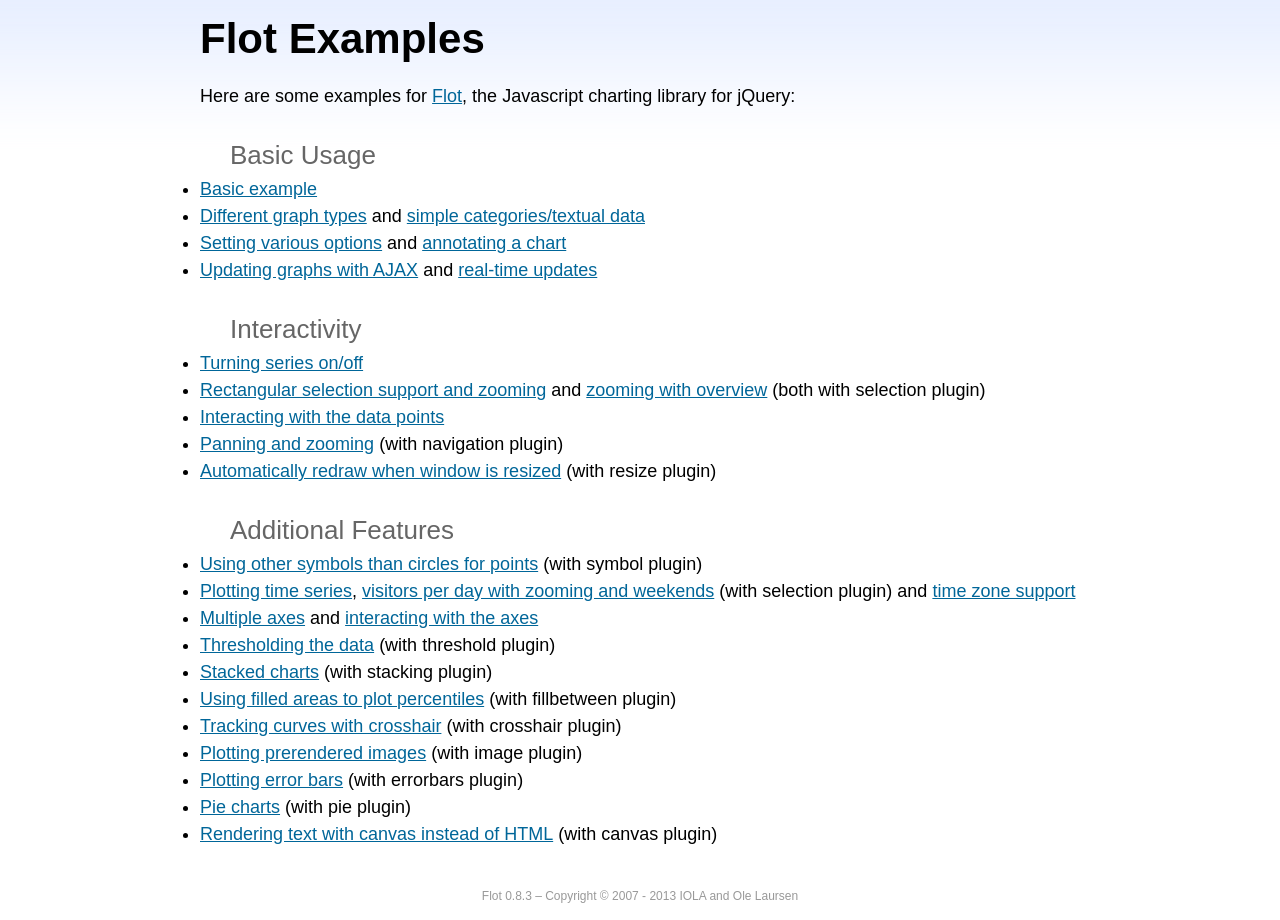
<file: WebContent/js/plugins/flot/examples/index.html>
<!DOCTYPE html PUBLIC "-//W3C//DTD HTML 4.01//EN" "http://www.w3.org/TR/html4/strict.dtd">
<html>
<head>
	<meta http-equiv="Content-Type" content="text/html; charset=utf-8">
	<title>Flot Examples</title>
	<link href="examples.css" rel="stylesheet" type="text/css">
	<style>

	h3 {
		margin-top: 30px;
		margin-bottom: 5px;
	}

	</style>
	<script language="javascript" type="text/javascript" src="../jquery.js"></script>
	<script language="javascript" type="text/javascript" src="../jquery.flot.js"></script>
	<script type="text/javascript">

	$(function() {

		// Add the Flot version string to the footer

		$("#footer").prepend("Flot " + $.plot.version + " &ndash; ");
	});

	</script>
</head>
<body>

	<div id="header">
		<h2>Flot Examples</h2>
	</div>

	<div id="content">

		<p>Here are some examples for <a href="http://www.flotcharts.org">Flot</a>, the Javascript charting library for jQuery:</p>

		<h3>Basic Usage</h3>

		<ul>
			<li><a href="basic-usage/index.html">Basic example</a></li>
			<li><a href="series-types/index.html">Different graph types</a> and <a href="categories/index.html">simple categories/textual data</a></li>
			<li><a href="basic-options/index.html">Setting various options</a> and <a href="annotating/index.html">annotating a chart</a></li>
			<li><a href="ajax/index.html">Updating graphs with AJAX</a> and <a href="realtime/index.html">real-time updates</a></li>
		</ul>

		<h3>Interactivity</h3>

		<ul>
			<li><a href="series-toggle/index.html">Turning series on/off</a></li>
			<li><a href="selection/index.html">Rectangular selection support and zooming</a> and <a href="zooming/index.html">zooming with overview</a> (both with selection plugin)</li>
			<li><a href="interacting/index.html">Interacting with the data points</a></li>
			<li><a href="navigate/index.html">Panning and zooming</a> (with navigation plugin)</li>
			<li><a href="resize/index.html">Automatically redraw when window is resized</a> (with resize plugin)</li>
		</ul>

		<h3>Additional Features</h3>

		<ul>
			<li><a href="symbols/index.html">Using other symbols than circles for points</a> (with symbol plugin)</li>
			<li><a href="axes-time/index.html">Plotting time series</a>, <a href="visitors/index.html">visitors per day with zooming and weekends</a> (with selection plugin) and <a href="axes-time-zones/index.html">time zone support</a></li>
			<li><a href="axes-multiple/index.html">Multiple axes</a> and <a href="axes-interacting/index.html">interacting with the axes</a></li>
			<li><a href="threshold/index.html">Thresholding the data</a> (with threshold plugin)</li>
			<li><a href="stacking/index.html">Stacked charts</a> (with stacking plugin)</li>
			<li><a href="percentiles/index.html">Using filled areas to plot percentiles</a> (with fillbetween plugin)</li>
			<li><a href="tracking/index.html">Tracking curves with crosshair</a> (with crosshair plugin)</li>
			<li><a href="image/index.html">Plotting prerendered images</a> (with image plugin)</li>
			<li><a href="series-errorbars/index.html">Plotting error bars</a> (with errorbars plugin)</li>
			<li><a href="series-pie/index.html">Pie charts</a> (with pie plugin)</li>
			<li><a href="canvas/index.html">Rendering text with canvas instead of HTML</a> (with canvas plugin)</li>
		</ul>

	</div>

	<div id="footer">
		Copyright &copy; 2007 - 2013 IOLA and Ole Laursen
	</div>

</body>
</html>
</file>
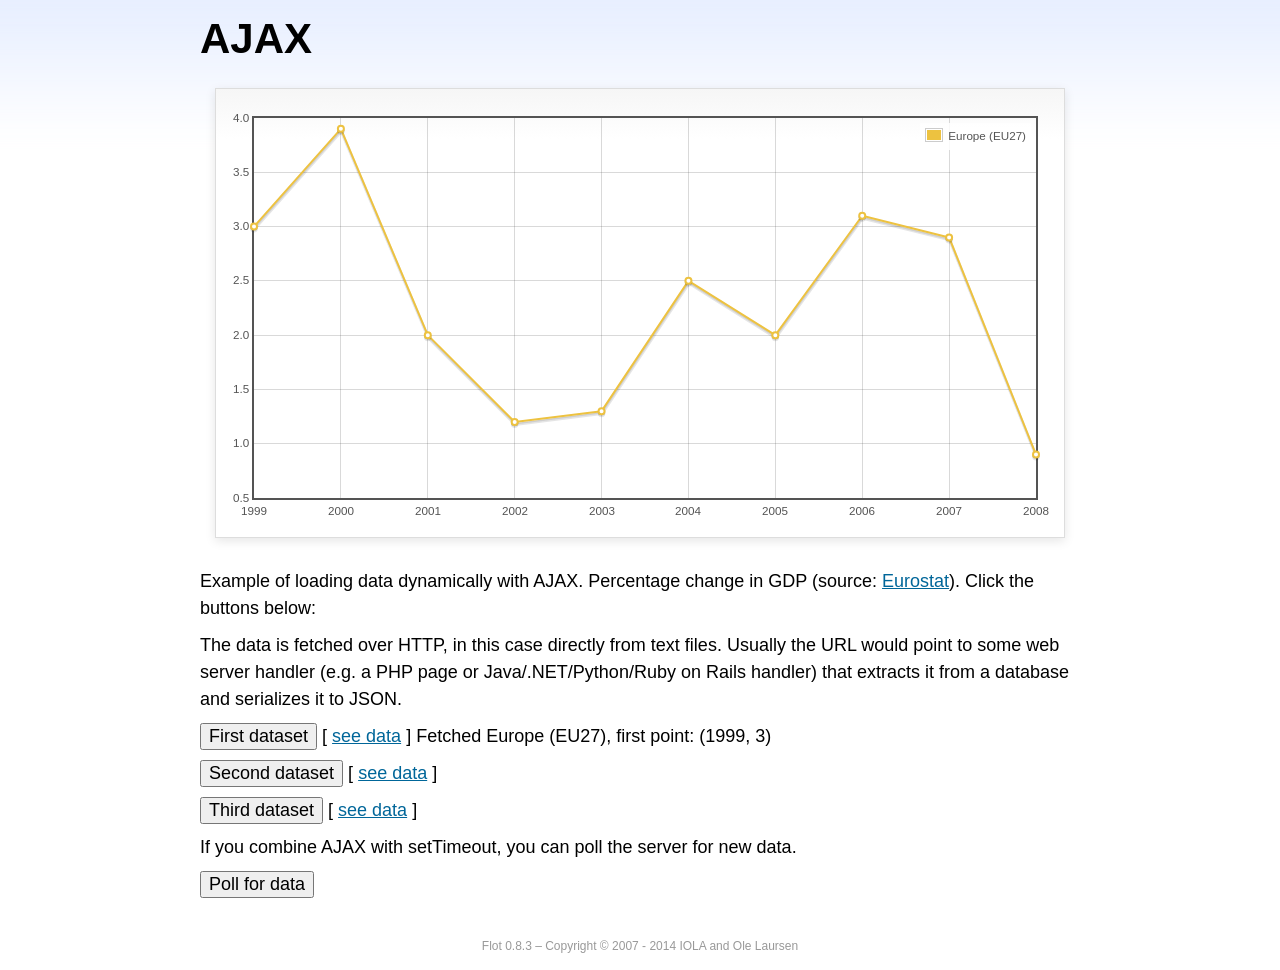
<file: WebContent/js/plugins/flot/examples/ajax/index.html>
<!DOCTYPE html PUBLIC "-//W3C//DTD HTML 4.01//EN" "http://www.w3.org/TR/html4/strict.dtd">
<html>
<head>
	<meta http-equiv="Content-Type" content="text/html; charset=utf-8">
	<title>Flot Examples: AJAX</title>
	<link href="../examples.css" rel="stylesheet" type="text/css">
	<!--[if lte IE 8]><script language="javascript" type="text/javascript" src="../../excanvas.min.js"></script><![endif]-->
	<script language="javascript" type="text/javascript" src="../../jquery.js"></script>
	<script language="javascript" type="text/javascript" src="../../jquery.flot.js"></script>
	<script type="text/javascript">

	$(function() {

		var options = {
			lines: {
				show: true
			},
			points: {
				show: true
			},
			xaxis: {
				tickDecimals: 0,
				tickSize: 1
			}
		};

		var data = [];

		$.plot("#placeholder", data, options);

		// Fetch one series, adding to what we already have

		var alreadyFetched = {};

		$("button.fetchSeries").click(function () {

			var button = $(this);

			// Find the URL in the link right next to us, then fetch the data

			var dataurl = button.siblings("a").attr("href");

			function onDataReceived(series) {

				// Extract the first coordinate pair; jQuery has parsed it, so
				// the data is now just an ordinary JavaScript object

				var firstcoordinate = "(" + series.data[0][0] + ", " + series.data[0][1] + ")";
				button.siblings("span").text("Fetched " + series.label + ", first point: " + firstcoordinate);

				// Push the new data onto our existing data array

				if (!alreadyFetched[series.label]) {
					alreadyFetched[series.label] = true;
					data.push(series);
				}

				$.plot("#placeholder", data, options);
			}

			$.ajax({
				url: dataurl,
				type: "GET",
				dataType: "json",
				success: onDataReceived
			});
		});

		// Initiate a recurring data update

		$("button.dataUpdate").click(function () {

			data = [];
			alreadyFetched = {};

			$.plot("#placeholder", data, options);

			var iteration = 0;

			function fetchData() {

				++iteration;

				function onDataReceived(series) {

					// Load all the data in one pass; if we only got partial
					// data we could merge it with what we already have.

					data = [ series ];
					$.plot("#placeholder", data, options);
				}

				// Normally we call the same URL - a script connected to a
				// database - but in this case we only have static example
				// files, so we need to modify the URL.

				$.ajax({
					url: "data-eu-gdp-growth-" + iteration + ".json",
					type: "GET",
					dataType: "json",
					success: onDataReceived
				});

				if (iteration < 5) {
					setTimeout(fetchData, 1000);
				} else {
					data = [];
					alreadyFetched = {};
				}
			}

			setTimeout(fetchData, 1000);
		});

		// Load the first series by default, so we don't have an empty plot

		$("button.fetchSeries:first").click();

		// Add the Flot version string to the footer

		$("#footer").prepend("Flot " + $.plot.version + " &ndash; ");
	});

	</script>
</head>
<body>

	<div id="header">
		<h2>AJAX</h2>
	</div>

	<div id="content">

		<div class="demo-container">
			<div id="placeholder" class="demo-placeholder"></div>
		</div>

		<p>Example of loading data dynamically with AJAX. Percentage change in GDP (source: <a href="http://epp.eurostat.ec.europa.eu/tgm/table.do?tab=table&init=1&plugin=1&language=en&pcode=tsieb020">Eurostat</a>). Click the buttons below:</p>

		<p>The data is fetched over HTTP, in this case directly from text files. Usually the URL would point to some web server handler (e.g. a PHP page or Java/.NET/Python/Ruby on Rails handler) that extracts it from a database and serializes it to JSON.</p>

		<p>
			<button class="fetchSeries">First dataset</button>
			[ <a href="data-eu-gdp-growth.json">see data</a> ]
			<span></span>
		</p>

		<p>
			<button class="fetchSeries">Second dataset</button>
			[ <a href="data-japan-gdp-growth.json">see data</a> ]
			<span></span>
		</p>

		<p>
			<button class="fetchSeries">Third dataset</button>
			[ <a href="data-usa-gdp-growth.json">see data</a> ]
			<span></span>
		</p>

		<p>If you combine AJAX with setTimeout, you can poll the server for new data.</p>

		<p>
			<button class="dataUpdate">Poll for data</button>
		</p>

	</div>

	<div id="footer">
		Copyright &copy; 2007 - 2014 IOLA and Ole Laursen
	</div>

</body>
</html>
</file>
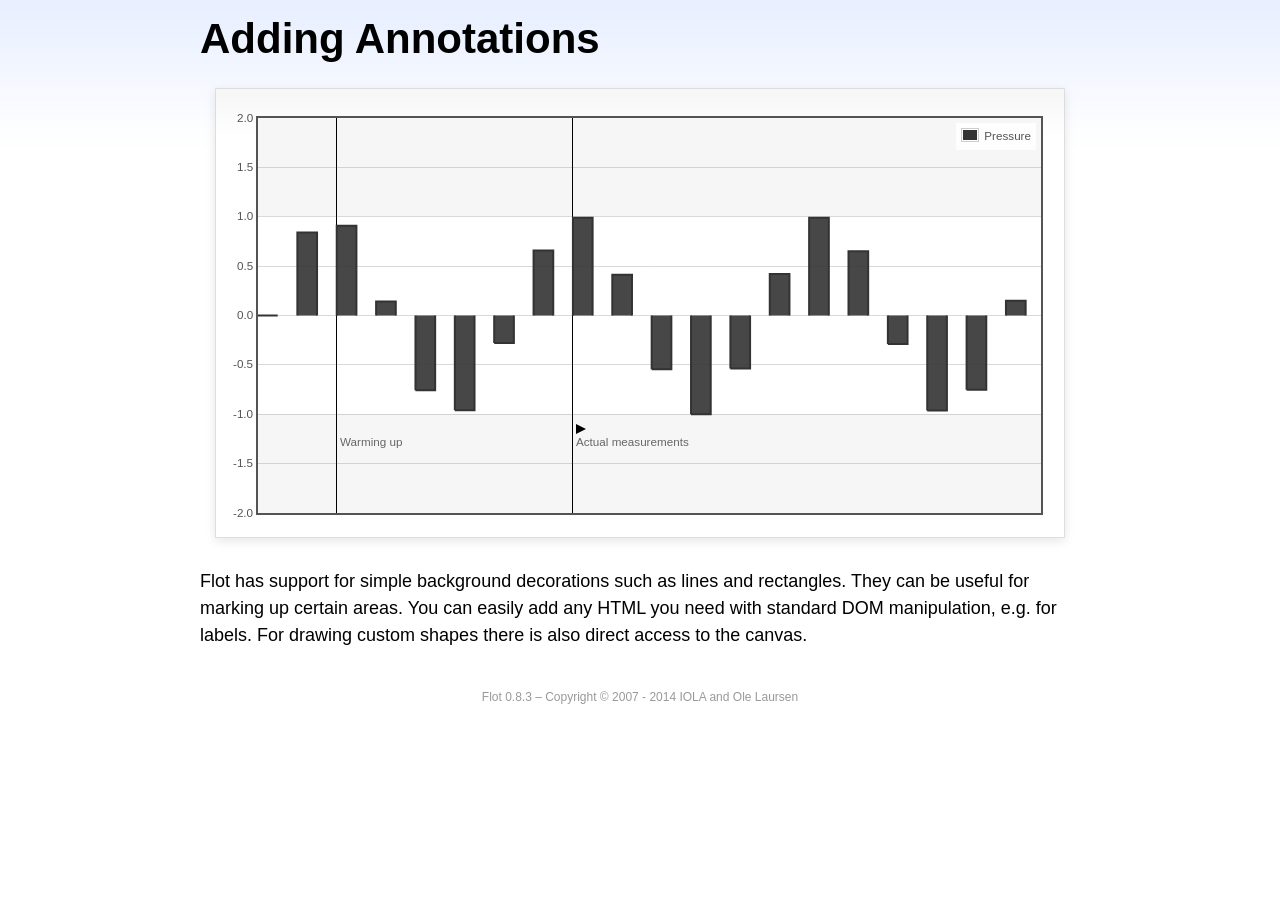
<file: WebContent/js/plugins/flot/examples/annotating/index.html>
<!DOCTYPE html PUBLIC "-//W3C//DTD HTML 4.01//EN" "http://www.w3.org/TR/html4/strict.dtd">
<html>
<head>
	<meta http-equiv="Content-Type" content="text/html; charset=utf-8">
	<title>Flot Examples: Adding Annotations</title>
	<link href="../examples.css" rel="stylesheet" type="text/css">
	<!--[if lte IE 8]><script language="javascript" type="text/javascript" src="../../excanvas.min.js"></script><![endif]-->
	<script language="javascript" type="text/javascript" src="../../jquery.js"></script>
	<script language="javascript" type="text/javascript" src="../../jquery.flot.js"></script>
	<script type="text/javascript">

	$(function() {

		var d1 = [];
		for (var i = 0; i < 20; ++i) {
			d1.push([i, Math.sin(i)]);
		}

		var data = [{ data: d1, label: "Pressure", color: "#333" }];

		var markings = [
			{ color: "#f6f6f6", yaxis: { from: 1 } },
			{ color: "#f6f6f6", yaxis: { to: -1 } },
			{ color: "#000", lineWidth: 1, xaxis: { from: 2, to: 2 } },
			{ color: "#000", lineWidth: 1, xaxis: { from: 8, to: 8 } }
		];

		var placeholder = $("#placeholder");

		var plot = $.plot(placeholder, data, {
			bars: { show: true, barWidth: 0.5, fill: 0.9 },
			xaxis: { ticks: [], autoscaleMargin: 0.02 },
			yaxis: { min: -2, max: 2 },
			grid: { markings: markings }
		});

		var o = plot.pointOffset({ x: 2, y: -1.2});

		// Append it to the placeholder that Flot already uses for positioning

		placeholder.append("<div style='position:absolute;left:" + (o.left + 4) + "px;top:" + o.top + "px;color:#666;font-size:smaller'>Warming up</div>");

		o = plot.pointOffset({ x: 8, y: -1.2});
		placeholder.append("<div style='position:absolute;left:" + (o.left + 4) + "px;top:" + o.top + "px;color:#666;font-size:smaller'>Actual measurements</div>");

		// Draw a little arrow on top of the last label to demonstrate canvas
		// drawing

		var ctx = plot.getCanvas().getContext("2d");
		ctx.beginPath();
		o.left += 4;
		ctx.moveTo(o.left, o.top);
		ctx.lineTo(o.left, o.top - 10);
		ctx.lineTo(o.left + 10, o.top - 5);
		ctx.lineTo(o.left, o.top);
		ctx.fillStyle = "#000";
		ctx.fill();

		// Add the Flot version string to the footer

		$("#footer").prepend("Flot " + $.plot.version + " &ndash; ");
	});

	</script>
</head>
<body>

	<div id="header">
		<h2>Adding Annotations</h2>
	</div>

	<div id="content">

		<div class="demo-container">
			<div id="placeholder" class="demo-placeholder"></div>
		</div>

		<p>Flot has support for simple background decorations such as lines and rectangles. They can be useful for marking up certain areas. You can easily add any HTML you need with standard DOM manipulation, e.g. for labels. For drawing custom shapes there is also direct access to the canvas.</p>

	</div>

	<div id="footer">
		Copyright &copy; 2007 - 2014 IOLA and Ole Laursen
	</div>

</body>
</html>
</file>
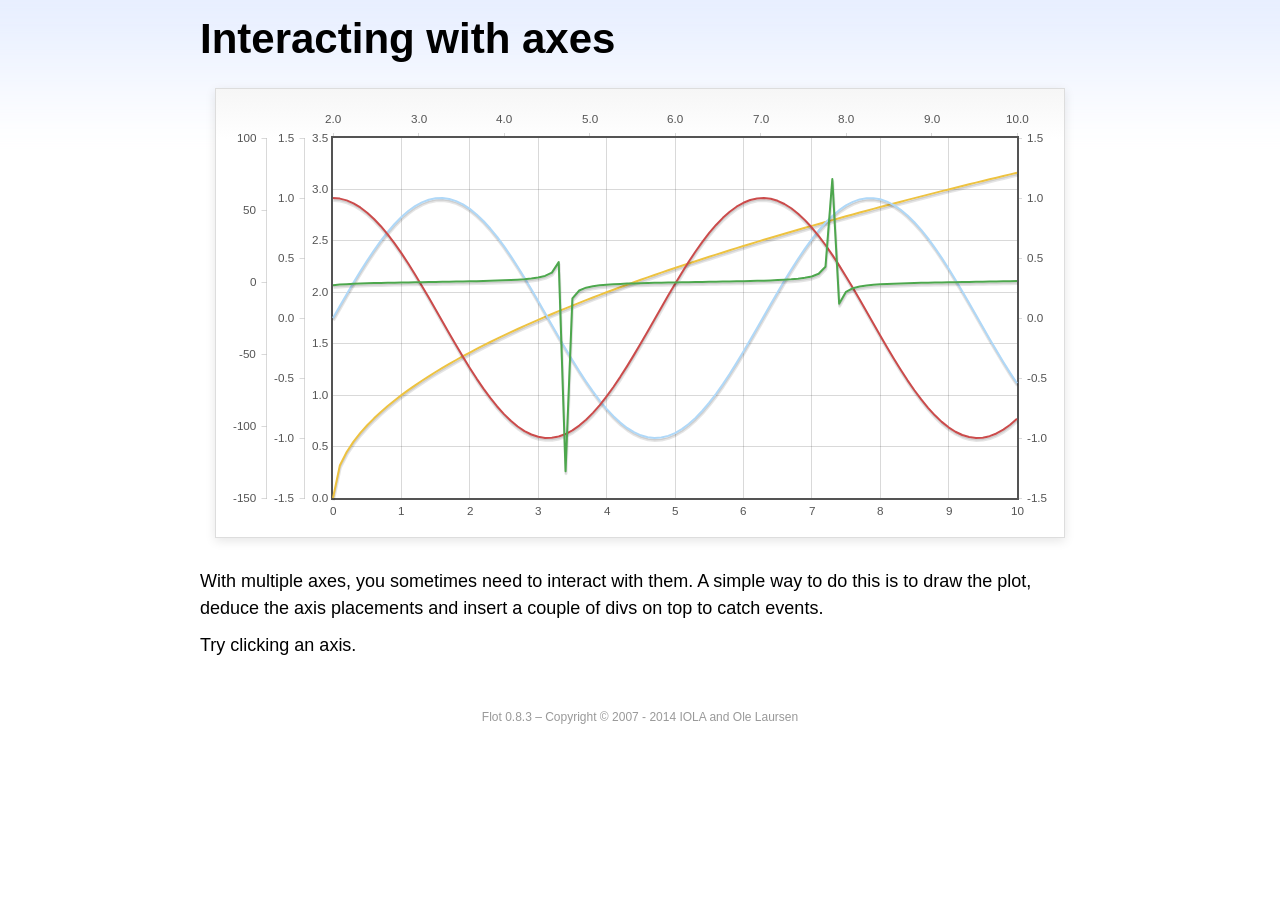
<file: WebContent/js/plugins/flot/examples/axes-interacting/index.html>
<!DOCTYPE html PUBLIC "-//W3C//DTD HTML 4.01//EN" "http://www.w3.org/TR/html4/strict.dtd">
<html>
<head>
	<meta http-equiv="Content-Type" content="text/html; charset=utf-8">
	<title>Flot Examples: Interacting with axes</title>
	<link href="../examples.css" rel="stylesheet" type="text/css">
	<!--[if lte IE 8]><script language="javascript" type="text/javascript" src="../../excanvas.min.js"></script><![endif]-->
	<script language="javascript" type="text/javascript" src="../../jquery.js"></script>
	<script language="javascript" type="text/javascript" src="../../jquery.flot.js"></script>
	<script type="text/javascript">

	$(function() {

		function generate(start, end, fn) {
			var res = [];
			for (var i = 0; i <= 100; ++i) {
				var x = start + i / 100 * (end - start);
				res.push([x, fn(x)]);
			}
			return res;
		}

		var data = [
			{ data: generate(0, 10, function (x) { return Math.sqrt(x);}), xaxis: 1, yaxis:1 },
			{ data: generate(0, 10, function (x) { return Math.sin(x);}), xaxis: 1, yaxis:2 },
			{ data: generate(0, 10, function (x) { return Math.cos(x);}), xaxis: 1, yaxis:3 },
			{ data: generate(2, 10, function (x) { return Math.tan(x);}), xaxis: 2, yaxis: 4 }
		];

		var plot = $.plot("#placeholder", data, {
			xaxes: [
				{ position: 'bottom' },
				{ position: 'top'}
			],
			yaxes: [
				{ position: 'left' },
				{ position: 'left' },
				{ position: 'right' },
				{ position: 'left' }
			]
		});

		// Create a div for each axis

		$.each(plot.getAxes(), function (i, axis) {
			if (!axis.show)
				return;

			var box = axis.box;

			$("<div class='axisTarget' style='position:absolute; left:" + box.left + "px; top:" + box.top + "px; width:" + box.width +  "px; height:" + box.height + "px'></div>")
				.data("axis.direction", axis.direction)
				.data("axis.n", axis.n)
				.css({ backgroundColor: "#f00", opacity: 0, cursor: "pointer" })
				.appendTo(plot.getPlaceholder())
				.hover(
					function () { $(this).css({ opacity: 0.10 }) },
					function () { $(this).css({ opacity: 0 }) }
				)
				.click(function () {
					$("#click").text("You clicked the " + axis.direction + axis.n + "axis!")
				});
		});

		// Add the Flot version string to the footer

		$("#footer").prepend("Flot " + $.plot.version + " &ndash; ");
	});

	</script>
</head>
<body>

	<div id="header">
		<h2>Interacting with axes</h2>
	</div>

	<div id="content">

		<div class="demo-container">
			<div id="placeholder" class="demo-placeholder"></div>
		</div>

		<p>With multiple axes, you sometimes need to interact with them. A simple way to do this is to draw the plot, deduce the axis placements and insert a couple of divs on top to catch events.</p>

		<p>Try clicking an axis.</p>

		<p id="click"></p>

	</div>

	<div id="footer">
		Copyright &copy; 2007 - 2014 IOLA and Ole Laursen
	</div>

</body>
</html>
</file>
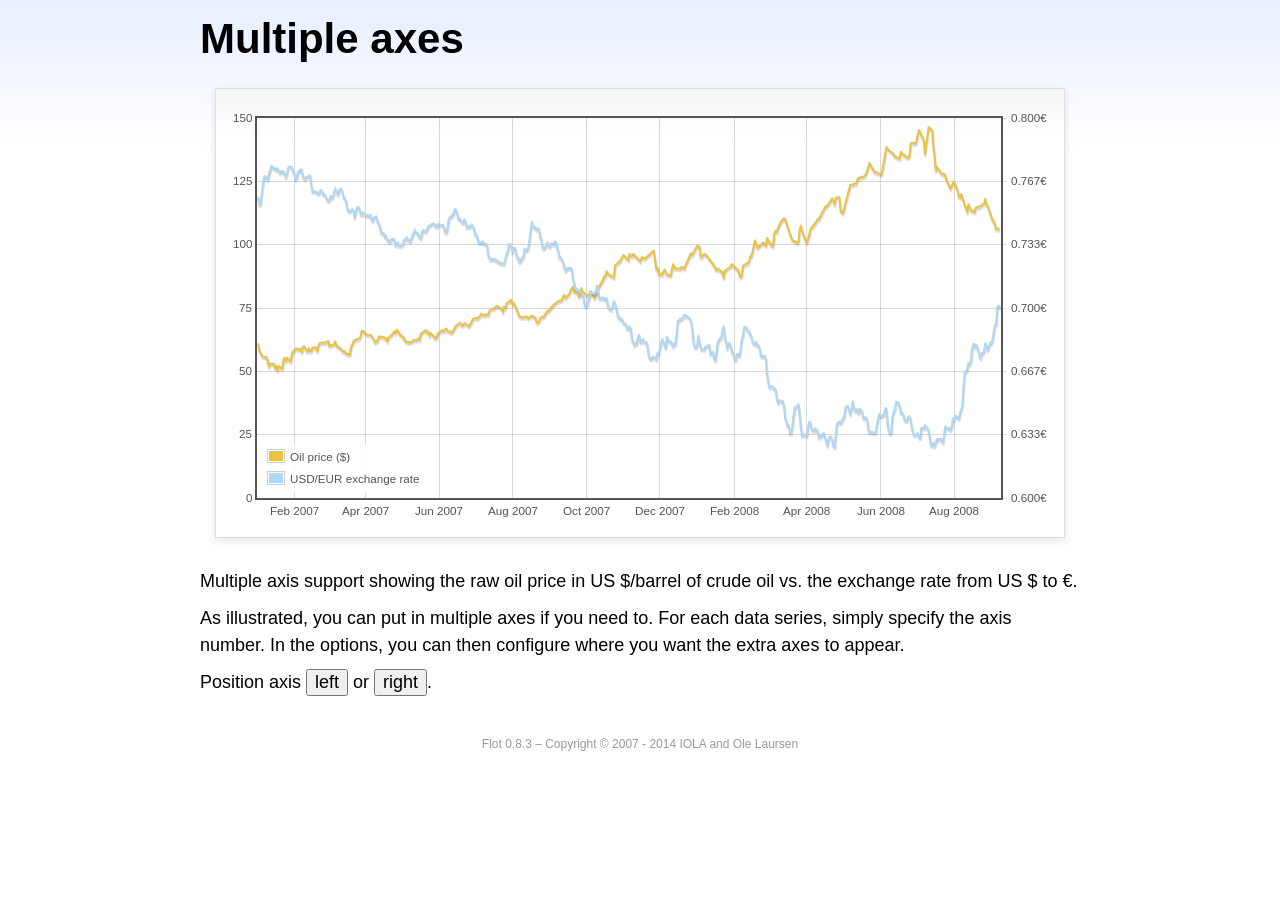
<file: WebContent/js/plugins/flot/examples/axes-multiple/index.html>
<!DOCTYPE html PUBLIC "-//W3C//DTD HTML 4.01//EN" "http://www.w3.org/TR/html4/strict.dtd">
<html>
<head>
	<meta http-equiv="Content-Type" content="text/html; charset=utf-8">
	<title>Flot Examples: Multiple Axes</title>
	<link href="../examples.css" rel="stylesheet" type="text/css">
	<!--[if lte IE 8]><script language="javascript" type="text/javascript" src="../../excanvas.min.js"></script><![endif]-->
	<script language="javascript" type="text/javascript" src="../../jquery.js"></script>
	<script language="javascript" type="text/javascript" src="../../jquery.flot.js"></script>
	<script language="javascript" type="text/javascript" src="../../jquery.flot.time.js"></script>
	<script type="text/javascript">

	$(function() {

		var oilprices = [[1167692400000,61.05], [1167778800000,58.32], [1167865200000,57.35], [1167951600000,56.31], [1168210800000,55.55], [1168297200000,55.64], [1168383600000,54.02], [1168470000000,51.88], [1168556400000,52.99], [1168815600000,52.99], [1168902000000,51.21], [1168988400000,52.24], [1169074800000,50.48], [1169161200000,51.99], [1169420400000,51.13], [1169506800000,55.04], [1169593200000,55.37], [1169679600000,54.23], [1169766000000,55.42], [1170025200000,54.01], [1170111600000,56.97], [1170198000000,58.14], [1170284400000,58.14], [1170370800000,59.02], [1170630000000,58.74], [1170716400000,58.88], [1170802800000,57.71], [1170889200000,59.71], [1170975600000,59.89], [1171234800000,57.81], [1171321200000,59.06], [1171407600000,58.00], [1171494000000,57.99], [1171580400000,59.39], [1171839600000,59.39], [1171926000000,58.07], [1172012400000,60.07], [1172098800000,61.14], [1172444400000,61.39], [1172530800000,61.46], [1172617200000,61.79], [1172703600000,62.00], [1172790000000,60.07], [1173135600000,60.69], [1173222000000,61.82], [1173308400000,60.05], [1173654000000,58.91], [1173740400000,57.93], [1173826800000,58.16], [1173913200000,57.55], [1173999600000,57.11], [1174258800000,56.59], [1174345200000,59.61], [1174518000000,61.69], [1174604400000,62.28], [1174860000000,62.91], [1174946400000,62.93], [1175032800000,64.03], [1175119200000,66.03], [1175205600000,65.87], [1175464800000,64.64], [1175637600000,64.38], [1175724000000,64.28], [1175810400000,64.28], [1176069600000,61.51], [1176156000000,61.89], [1176242400000,62.01], [1176328800000,63.85], [1176415200000,63.63], [1176674400000,63.61], [1176760800000,63.10], [1176847200000,63.13], [1176933600000,61.83], [1177020000000,63.38], [1177279200000,64.58], [1177452000000,65.84], [1177538400000,65.06], [1177624800000,66.46], [1177884000000,64.40], [1178056800000,63.68], [1178143200000,63.19], [1178229600000,61.93], [1178488800000,61.47], [1178575200000,61.55], [1178748000000,61.81], [1178834400000,62.37], [1179093600000,62.46], [1179180000000,63.17], [1179266400000,62.55], [1179352800000,64.94], [1179698400000,66.27], [1179784800000,65.50], [1179871200000,65.77], [1179957600000,64.18], [1180044000000,65.20], [1180389600000,63.15], [1180476000000,63.49], [1180562400000,65.08], [1180908000000,66.30], [1180994400000,65.96], [1181167200000,66.93], [1181253600000,65.98], [1181599200000,65.35], [1181685600000,66.26], [1181858400000,68.00], [1182117600000,69.09], [1182204000000,69.10], [1182290400000,68.19], [1182376800000,68.19], [1182463200000,69.14], [1182722400000,68.19], [1182808800000,67.77], [1182895200000,68.97], [1182981600000,69.57], [1183068000000,70.68], [1183327200000,71.09], [1183413600000,70.92], [1183586400000,71.81], [1183672800000,72.81], [1183932000000,72.19], [1184018400000,72.56], [1184191200000,72.50], [1184277600000,74.15], [1184623200000,75.05], [1184796000000,75.92], [1184882400000,75.57], [1185141600000,74.89], [1185228000000,73.56], [1185314400000,75.57], [1185400800000,74.95], [1185487200000,76.83], [1185832800000,78.21], [1185919200000,76.53], [1186005600000,76.86], [1186092000000,76.00], [1186437600000,71.59], [1186696800000,71.47], [1186956000000,71.62], [1187042400000,71.00], [1187301600000,71.98], [1187560800000,71.12], [1187647200000,69.47], [1187733600000,69.26], [1187820000000,69.83], [1187906400000,71.09], [1188165600000,71.73], [1188338400000,73.36], [1188511200000,74.04], [1188856800000,76.30], [1189116000000,77.49], [1189461600000,78.23], [1189548000000,79.91], [1189634400000,80.09], [1189720800000,79.10], [1189980000000,80.57], [1190066400000,81.93], [1190239200000,83.32], [1190325600000,81.62], [1190584800000,80.95], [1190671200000,79.53], [1190757600000,80.30], [1190844000000,82.88], [1190930400000,81.66], [1191189600000,80.24], [1191276000000,80.05], [1191362400000,79.94], [1191448800000,81.44], [1191535200000,81.22], [1191794400000,79.02], [1191880800000,80.26], [1191967200000,80.30], [1192053600000,83.08], [1192140000000,83.69], [1192399200000,86.13], [1192485600000,87.61], [1192572000000,87.40], [1192658400000,89.47], [1192744800000,88.60], [1193004000000,87.56], [1193090400000,87.56], [1193176800000,87.10], [1193263200000,91.86], [1193612400000,93.53], [1193698800000,94.53], [1193871600000,95.93], [1194217200000,93.98], [1194303600000,96.37], [1194476400000,95.46], [1194562800000,96.32], [1195081200000,93.43], [1195167600000,95.10], [1195426800000,94.64], [1195513200000,95.10], [1196031600000,97.70], [1196118000000,94.42], [1196204400000,90.62], [1196290800000,91.01], [1196377200000,88.71], [1196636400000,88.32], [1196809200000,90.23], [1196982000000,88.28], [1197241200000,87.86], [1197327600000,90.02], [1197414000000,92.25], [1197586800000,90.63], [1197846000000,90.63], [1197932400000,90.49], [1198018800000,91.24], [1198105200000,91.06], [1198191600000,90.49], [1198710000000,96.62], [1198796400000,96.00], [1199142000000,99.62], [1199314800000,99.18], [1199401200000,95.09], [1199660400000,96.33], [1199833200000,95.67], [1200351600000,91.90], [1200438000000,90.84], [1200524400000,90.13], [1200610800000,90.57], [1200956400000,89.21], [1201042800000,86.99], [1201129200000,89.85], [1201474800000,90.99], [1201561200000,91.64], [1201647600000,92.33], [1201734000000,91.75], [1202079600000,90.02], [1202166000000,88.41], [1202252400000,87.14], [1202338800000,88.11], [1202425200000,91.77], [1202770800000,92.78], [1202857200000,93.27], [1202943600000,95.46], [1203030000000,95.46], [1203289200000,101.74], [1203462000000,98.81], [1203894000000,100.88], [1204066800000,99.64], [1204153200000,102.59], [1204239600000,101.84], [1204498800000,99.52], [1204585200000,99.52], [1204671600000,104.52], [1204758000000,105.47], [1204844400000,105.15], [1205103600000,108.75], [1205276400000,109.92], [1205362800000,110.33], [1205449200000,110.21], [1205708400000,105.68], [1205967600000,101.84], [1206313200000,100.86], [1206399600000,101.22], [1206486000000,105.90], [1206572400000,107.58], [1206658800000,105.62], [1206914400000,101.58], [1207000800000,100.98], [1207173600000,103.83], [1207260000000,106.23], [1207605600000,108.50], [1207778400000,110.11], [1207864800000,110.14], [1208210400000,113.79], [1208296800000,114.93], [1208383200000,114.86], [1208728800000,117.48], [1208815200000,118.30], [1208988000000,116.06], [1209074400000,118.52], [1209333600000,118.75], [1209420000000,113.46], [1209592800000,112.52], [1210024800000,121.84], [1210111200000,123.53], [1210197600000,123.69], [1210543200000,124.23], [1210629600000,125.80], [1210716000000,126.29], [1211148000000,127.05], [1211320800000,129.07], [1211493600000,132.19], [1211839200000,128.85], [1212357600000,127.76], [1212703200000,138.54], [1212962400000,136.80], [1213135200000,136.38], [1213308000000,134.86], [1213653600000,134.01], [1213740000000,136.68], [1213912800000,135.65], [1214172000000,134.62], [1214258400000,134.62], [1214344800000,134.62], [1214431200000,139.64], [1214517600000,140.21], [1214776800000,140.00], [1214863200000,140.97], [1214949600000,143.57], [1215036000000,145.29], [1215381600000,141.37], [1215468000000,136.04], [1215727200000,146.40], [1215986400000,145.18], [1216072800000,138.74], [1216159200000,134.60], [1216245600000,129.29], [1216332000000,130.65], [1216677600000,127.95], [1216850400000,127.95], [1217282400000,122.19], [1217455200000,124.08], [1217541600000,125.10], [1217800800000,121.41], [1217887200000,119.17], [1217973600000,118.58], [1218060000000,120.02], [1218405600000,114.45], [1218492000000,113.01], [1218578400000,116.00], [1218751200000,113.77], [1219010400000,112.87], [1219096800000,114.53], [1219269600000,114.98], [1219356000000,114.98], [1219701600000,116.27], [1219788000000,118.15], [1219874400000,115.59], [1219960800000,115.46], [1220306400000,109.71], [1220392800000,109.35], [1220565600000,106.23], [1220824800000,106.34]];

		var exchangerates = [[1167606000000,0.7580], [1167692400000,0.7580], [1167778800000,0.75470], [1167865200000,0.75490], [1167951600000,0.76130], [1168038000000,0.76550], [1168124400000,0.76930], [1168210800000,0.76940], [1168297200000,0.76880], [1168383600000,0.76780], [1168470000000,0.77080], [1168556400000,0.77270], [1168642800000,0.77490], [1168729200000,0.77410], [1168815600000,0.77410], [1168902000000,0.77320], [1168988400000,0.77270], [1169074800000,0.77370], [1169161200000,0.77240], [1169247600000,0.77120], [1169334000000,0.7720], [1169420400000,0.77210], [1169506800000,0.77170], [1169593200000,0.77040], [1169679600000,0.7690], [1169766000000,0.77110], [1169852400000,0.7740], [1169938800000,0.77450], [1170025200000,0.77450], [1170111600000,0.7740], [1170198000000,0.77160], [1170284400000,0.77130], [1170370800000,0.76780], [1170457200000,0.76880], [1170543600000,0.77180], [1170630000000,0.77180], [1170716400000,0.77280], [1170802800000,0.77290], [1170889200000,0.76980], [1170975600000,0.76850], [1171062000000,0.76810], [1171148400000,0.7690], [1171234800000,0.7690], [1171321200000,0.76980], [1171407600000,0.76990], [1171494000000,0.76510], [1171580400000,0.76130], [1171666800000,0.76160], [1171753200000,0.76140], [1171839600000,0.76140], [1171926000000,0.76070], [1172012400000,0.76020], [1172098800000,0.76110], [1172185200000,0.76220], [1172271600000,0.76150], [1172358000000,0.75980], [1172444400000,0.75980], [1172530800000,0.75920], [1172617200000,0.75730], [1172703600000,0.75660], [1172790000000,0.75670], [1172876400000,0.75910], [1172962800000,0.75820], [1173049200000,0.75850], [1173135600000,0.76130], [1173222000000,0.76310], [1173308400000,0.76150], [1173394800000,0.760], [1173481200000,0.76130], [1173567600000,0.76270], [1173654000000,0.76270], [1173740400000,0.76080], [1173826800000,0.75830], [1173913200000,0.75750], [1173999600000,0.75620], [1174086000000,0.7520], [1174172400000,0.75120], [1174258800000,0.75120], [1174345200000,0.75170], [1174431600000,0.7520], [1174518000000,0.75110], [1174604400000,0.7480], [1174690800000,0.75090], [1174777200000,0.75310], [1174860000000,0.75310], [1174946400000,0.75270], [1175032800000,0.74980], [1175119200000,0.74930], [1175205600000,0.75040], [1175292000000,0.750], [1175378400000,0.74910], [1175464800000,0.74910], [1175551200000,0.74850], [1175637600000,0.74840], [1175724000000,0.74920], [1175810400000,0.74710], [1175896800000,0.74590], [1175983200000,0.74770], [1176069600000,0.74770], [1176156000000,0.74830], [1176242400000,0.74580], [1176328800000,0.74480], [1176415200000,0.7430], [1176501600000,0.73990], [1176588000000,0.73950], [1176674400000,0.73950], [1176760800000,0.73780], [1176847200000,0.73820], [1176933600000,0.73620], [1177020000000,0.73550], [1177106400000,0.73480], [1177192800000,0.73610], [1177279200000,0.73610], [1177365600000,0.73650], [1177452000000,0.73620], [1177538400000,0.73310], [1177624800000,0.73390], [1177711200000,0.73440], [1177797600000,0.73270], [1177884000000,0.73270], [1177970400000,0.73360], [1178056800000,0.73330], [1178143200000,0.73590], [1178229600000,0.73590], [1178316000000,0.73720], [1178402400000,0.7360], [1178488800000,0.7360], [1178575200000,0.7350], [1178661600000,0.73650], [1178748000000,0.73840], [1178834400000,0.73950], [1178920800000,0.74130], [1179007200000,0.73970], [1179093600000,0.73960], [1179180000000,0.73850], [1179266400000,0.73780], [1179352800000,0.73660], [1179439200000,0.740], [1179525600000,0.74110], [1179612000000,0.74060], [1179698400000,0.74050], [1179784800000,0.74140], [1179871200000,0.74310], [1179957600000,0.74310], [1180044000000,0.74380], [1180130400000,0.74430], [1180216800000,0.74430], [1180303200000,0.74430], [1180389600000,0.74340], [1180476000000,0.74290], [1180562400000,0.74420], [1180648800000,0.7440], [1180735200000,0.74390], [1180821600000,0.74370], [1180908000000,0.74370], [1180994400000,0.74290], [1181080800000,0.74030], [1181167200000,0.73990], [1181253600000,0.74180], [1181340000000,0.74680], [1181426400000,0.7480], [1181512800000,0.7480], [1181599200000,0.7490], [1181685600000,0.74940], [1181772000000,0.75220], [1181858400000,0.75150], [1181944800000,0.75020], [1182031200000,0.74720], [1182117600000,0.74720], [1182204000000,0.74620], [1182290400000,0.74550], [1182376800000,0.74490], [1182463200000,0.74670], [1182549600000,0.74580], [1182636000000,0.74270], [1182722400000,0.74270], [1182808800000,0.7430], [1182895200000,0.74290], [1182981600000,0.7440], [1183068000000,0.7430], [1183154400000,0.74220], [1183240800000,0.73880], [1183327200000,0.73880], [1183413600000,0.73690], [1183500000000,0.73450], [1183586400000,0.73450], [1183672800000,0.73450], [1183759200000,0.73520], [1183845600000,0.73410], [1183932000000,0.73410], [1184018400000,0.7340], [1184104800000,0.73240], [1184191200000,0.72720], [1184277600000,0.72640], [1184364000000,0.72550], [1184450400000,0.72580], [1184536800000,0.72580], [1184623200000,0.72560], [1184709600000,0.72570], [1184796000000,0.72470], [1184882400000,0.72430], [1184968800000,0.72440], [1185055200000,0.72350], [1185141600000,0.72350], [1185228000000,0.72350], [1185314400000,0.72350], [1185400800000,0.72620], [1185487200000,0.72880], [1185573600000,0.73010], [1185660000000,0.73370], [1185746400000,0.73370], [1185832800000,0.73240], [1185919200000,0.72970], [1186005600000,0.73170], [1186092000000,0.73150], [1186178400000,0.72880], [1186264800000,0.72630], [1186351200000,0.72630], [1186437600000,0.72420], [1186524000000,0.72530], [1186610400000,0.72640], [1186696800000,0.7270], [1186783200000,0.73120], [1186869600000,0.73050], [1186956000000,0.73050], [1187042400000,0.73180], [1187128800000,0.73580], [1187215200000,0.74090], [1187301600000,0.74540], [1187388000000,0.74370], [1187474400000,0.74240], [1187560800000,0.74240], [1187647200000,0.74150], [1187733600000,0.74190], [1187820000000,0.74140], [1187906400000,0.73770], [1187992800000,0.73550], [1188079200000,0.73150], [1188165600000,0.73150], [1188252000000,0.7320], [1188338400000,0.73320], [1188424800000,0.73460], [1188511200000,0.73280], [1188597600000,0.73230], [1188684000000,0.7340], [1188770400000,0.7340], [1188856800000,0.73360], [1188943200000,0.73510], [1189029600000,0.73460], [1189116000000,0.73210], [1189202400000,0.72940], [1189288800000,0.72660], [1189375200000,0.72660], [1189461600000,0.72540], [1189548000000,0.72420], [1189634400000,0.72130], [1189720800000,0.71970], [1189807200000,0.72090], [1189893600000,0.7210], [1189980000000,0.7210], [1190066400000,0.7210], [1190152800000,0.72090], [1190239200000,0.71590], [1190325600000,0.71330], [1190412000000,0.71050], [1190498400000,0.70990], [1190584800000,0.70990], [1190671200000,0.70930], [1190757600000,0.70930], [1190844000000,0.70760], [1190930400000,0.7070], [1191016800000,0.70490], [1191103200000,0.70120], [1191189600000,0.70110], [1191276000000,0.70190], [1191362400000,0.70460], [1191448800000,0.70630], [1191535200000,0.70890], [1191621600000,0.70770], [1191708000000,0.70770], [1191794400000,0.70770], [1191880800000,0.70910], [1191967200000,0.71180], [1192053600000,0.70790], [1192140000000,0.70530], [1192226400000,0.7050], [1192312800000,0.70550], [1192399200000,0.70550], [1192485600000,0.70450], [1192572000000,0.70510], [1192658400000,0.70510], [1192744800000,0.70170], [1192831200000,0.70], [1192917600000,0.69950], [1193004000000,0.69940], [1193090400000,0.70140], [1193176800000,0.70360], [1193263200000,0.70210], [1193349600000,0.70020], [1193436000000,0.69670], [1193522400000,0.6950], [1193612400000,0.6950], [1193698800000,0.69390], [1193785200000,0.6940], [1193871600000,0.69220], [1193958000000,0.69190], [1194044400000,0.69140], [1194130800000,0.68940], [1194217200000,0.68910], [1194303600000,0.69040], [1194390000000,0.6890], [1194476400000,0.68340], [1194562800000,0.68230], [1194649200000,0.68070], [1194735600000,0.68150], [1194822000000,0.68150], [1194908400000,0.68470], [1194994800000,0.68590], [1195081200000,0.68220], [1195167600000,0.68270], [1195254000000,0.68370], [1195340400000,0.68230], [1195426800000,0.68220], [1195513200000,0.68220], [1195599600000,0.67920], [1195686000000,0.67460], [1195772400000,0.67350], [1195858800000,0.67310], [1195945200000,0.67420], [1196031600000,0.67440], [1196118000000,0.67390], [1196204400000,0.67310], [1196290800000,0.67610], [1196377200000,0.67610], [1196463600000,0.67850], [1196550000000,0.68180], [1196636400000,0.68360], [1196722800000,0.68230], [1196809200000,0.68050], [1196895600000,0.67930], [1196982000000,0.68490], [1197068400000,0.68330], [1197154800000,0.68250], [1197241200000,0.68250], [1197327600000,0.68160], [1197414000000,0.67990], [1197500400000,0.68130], [1197586800000,0.68090], [1197673200000,0.68680], [1197759600000,0.69330], [1197846000000,0.69330], [1197932400000,0.69450], [1198018800000,0.69440], [1198105200000,0.69460], [1198191600000,0.69640], [1198278000000,0.69650], [1198364400000,0.69560], [1198450800000,0.69560], [1198537200000,0.6950], [1198623600000,0.69480], [1198710000000,0.69280], [1198796400000,0.68870], [1198882800000,0.68240], [1198969200000,0.67940], [1199055600000,0.67940], [1199142000000,0.68030], [1199228400000,0.68550], [1199314800000,0.68240], [1199401200000,0.67910], [1199487600000,0.67830], [1199574000000,0.67850], [1199660400000,0.67850], [1199746800000,0.67970], [1199833200000,0.680], [1199919600000,0.68030], [1200006000000,0.68050], [1200092400000,0.6760], [1200178800000,0.6770], [1200265200000,0.6770], [1200351600000,0.67360], [1200438000000,0.67260], [1200524400000,0.67640], [1200610800000,0.68210], [1200697200000,0.68310], [1200783600000,0.68420], [1200870000000,0.68420], [1200956400000,0.68870], [1201042800000,0.69030], [1201129200000,0.68480], [1201215600000,0.68240], [1201302000000,0.67880], [1201388400000,0.68140], [1201474800000,0.68140], [1201561200000,0.67970], [1201647600000,0.67690], [1201734000000,0.67650], [1201820400000,0.67330], [1201906800000,0.67290], [1201993200000,0.67580], [1202079600000,0.67580], [1202166000000,0.6750], [1202252400000,0.6780], [1202338800000,0.68330], [1202425200000,0.68560], [1202511600000,0.69030], [1202598000000,0.68960], [1202684400000,0.68960], [1202770800000,0.68820], [1202857200000,0.68790], [1202943600000,0.68620], [1203030000000,0.68520], [1203116400000,0.68230], [1203202800000,0.68130], [1203289200000,0.68130], [1203375600000,0.68220], [1203462000000,0.68020], [1203548400000,0.68020], [1203634800000,0.67840], [1203721200000,0.67480], [1203807600000,0.67470], [1203894000000,0.67470], [1203980400000,0.67480], [1204066800000,0.67330], [1204153200000,0.6650], [1204239600000,0.66110], [1204326000000,0.65830], [1204412400000,0.6590], [1204498800000,0.6590], [1204585200000,0.65810], [1204671600000,0.65780], [1204758000000,0.65740], [1204844400000,0.65320], [1204930800000,0.65020], [1205017200000,0.65140], [1205103600000,0.65140], [1205190000000,0.65070], [1205276400000,0.6510], [1205362800000,0.64890], [1205449200000,0.64240], [1205535600000,0.64060], [1205622000000,0.63820], [1205708400000,0.63820], [1205794800000,0.63410], [1205881200000,0.63440], [1205967600000,0.63780], [1206054000000,0.64390], [1206140400000,0.64780], [1206226800000,0.64810], [1206313200000,0.64810], [1206399600000,0.64940], [1206486000000,0.64380], [1206572400000,0.63770], [1206658800000,0.63290], [1206745200000,0.63360], [1206831600000,0.63330], [1206914400000,0.63330], [1207000800000,0.6330], [1207087200000,0.63710], [1207173600000,0.64030], [1207260000000,0.63960], [1207346400000,0.63640], [1207432800000,0.63560], [1207519200000,0.63560], [1207605600000,0.63680], [1207692000000,0.63570], [1207778400000,0.63540], [1207864800000,0.6320], [1207951200000,0.63320], [1208037600000,0.63280], [1208124000000,0.63310], [1208210400000,0.63420], [1208296800000,0.63210], [1208383200000,0.63020], [1208469600000,0.62780], [1208556000000,0.63080], [1208642400000,0.63240], [1208728800000,0.63240], [1208815200000,0.63070], [1208901600000,0.62770], [1208988000000,0.62690], [1209074400000,0.63350], [1209160800000,0.63920], [1209247200000,0.640], [1209333600000,0.64010], [1209420000000,0.63960], [1209506400000,0.64070], [1209592800000,0.64230], [1209679200000,0.64290], [1209765600000,0.64720], [1209852000000,0.64850], [1209938400000,0.64860], [1210024800000,0.64670], [1210111200000,0.64440], [1210197600000,0.64670], [1210284000000,0.65090], [1210370400000,0.64780], [1210456800000,0.64610], [1210543200000,0.64610], [1210629600000,0.64680], [1210716000000,0.64490], [1210802400000,0.6470], [1210888800000,0.64610], [1210975200000,0.64520], [1211061600000,0.64220], [1211148000000,0.64220], [1211234400000,0.64250], [1211320800000,0.64140], [1211407200000,0.63660], [1211493600000,0.63460], [1211580000000,0.6350], [1211666400000,0.63460], [1211752800000,0.63460], [1211839200000,0.63430], [1211925600000,0.63460], [1212012000000,0.63790], [1212098400000,0.64160], [1212184800000,0.64420], [1212271200000,0.64310], [1212357600000,0.64310], [1212444000000,0.64350], [1212530400000,0.6440], [1212616800000,0.64730], [1212703200000,0.64690], [1212789600000,0.63860], [1212876000000,0.63560], [1212962400000,0.6340], [1213048800000,0.63460], [1213135200000,0.6430], [1213221600000,0.64520], [1213308000000,0.64670], [1213394400000,0.65060], [1213480800000,0.65040], [1213567200000,0.65030], [1213653600000,0.64810], [1213740000000,0.64510], [1213826400000,0.6450], [1213912800000,0.64410], [1213999200000,0.64140], [1214085600000,0.64090], [1214172000000,0.64090], [1214258400000,0.64280], [1214344800000,0.64310], [1214431200000,0.64180], [1214517600000,0.63710], [1214604000000,0.63490], [1214690400000,0.63330], [1214776800000,0.63340], [1214863200000,0.63380], [1214949600000,0.63420], [1215036000000,0.6320], [1215122400000,0.63180], [1215208800000,0.6370], [1215295200000,0.63680], [1215381600000,0.63680], [1215468000000,0.63830], [1215554400000,0.63710], [1215640800000,0.63710], [1215727200000,0.63550], [1215813600000,0.6320], [1215900000000,0.62770], [1215986400000,0.62760], [1216072800000,0.62910], [1216159200000,0.62740], [1216245600000,0.62930], [1216332000000,0.63110], [1216418400000,0.6310], [1216504800000,0.63120], [1216591200000,0.63120], [1216677600000,0.63040], [1216764000000,0.62940], [1216850400000,0.63480], [1216936800000,0.63780], [1217023200000,0.63680], [1217109600000,0.63680], [1217196000000,0.63680], [1217282400000,0.6360], [1217368800000,0.6370], [1217455200000,0.64180], [1217541600000,0.64110], [1217628000000,0.64350], [1217714400000,0.64270], [1217800800000,0.64270], [1217887200000,0.64190], [1217973600000,0.64460], [1218060000000,0.64680], [1218146400000,0.64870], [1218232800000,0.65940], [1218319200000,0.66660], [1218405600000,0.66660], [1218492000000,0.66780], [1218578400000,0.67120], [1218664800000,0.67050], [1218751200000,0.67180], [1218837600000,0.67840], [1218924000000,0.68110], [1219010400000,0.68110], [1219096800000,0.67940], [1219183200000,0.68040], [1219269600000,0.67810], [1219356000000,0.67560], [1219442400000,0.67350], [1219528800000,0.67630], [1219615200000,0.67620], [1219701600000,0.67770], [1219788000000,0.68150], [1219874400000,0.68020], [1219960800000,0.6780], [1220047200000,0.67960], [1220133600000,0.68170], [1220220000000,0.68170], [1220306400000,0.68320], [1220392800000,0.68770], [1220479200000,0.69120], [1220565600000,0.69140], [1220652000000,0.70090], [1220738400000,0.70120], [1220824800000,0.7010], [1220911200000,0.70050]];

		function euroFormatter(v, axis) {
			return v.toFixed(axis.tickDecimals) + "€";
		}

		function doPlot(position) {
			$.plot("#placeholder", [
				{ data: oilprices, label: "Oil price ($)" },
				{ data: exchangerates, label: "USD/EUR exchange rate", yaxis: 2 }
			], {
				xaxes: [ { mode: "time" } ],
				yaxes: [ { min: 0 }, {
					// align if we are to the right
					alignTicksWithAxis: position == "right" ? 1 : null,
					position: position,
					tickFormatter: euroFormatter
				} ],
				legend: { position: "sw" }
			});
		}

		doPlot("right");

		$("button").click(function () {
			doPlot($(this).text());
		});

		// Add the Flot version string to the footer

		$("#footer").prepend("Flot " + $.plot.version + " &ndash; ");
	});

	</script>
</head>
<body>

	<div id="header">
		<h2>Multiple axes</h2>
	</div>

	<div id="content">

		<div class="demo-container">
			<div id="placeholder" class="demo-placeholder"></div>
		</div>

		<p>Multiple axis support showing the raw oil price in US $/barrel of crude oil vs. the exchange rate from US $ to €.</p>

		<p>As illustrated, you can put in multiple axes if you need to. For each data series, simply specify the axis number. In the options, you can then configure where you want the extra axes to appear.</p>

		<p>Position axis <button>left</button> or <button>right</button>.</p>

	</div>

	<div id="footer">
		Copyright &copy; 2007 - 2014 IOLA and Ole Laursen
	</div>

</body>
</html>
</file>
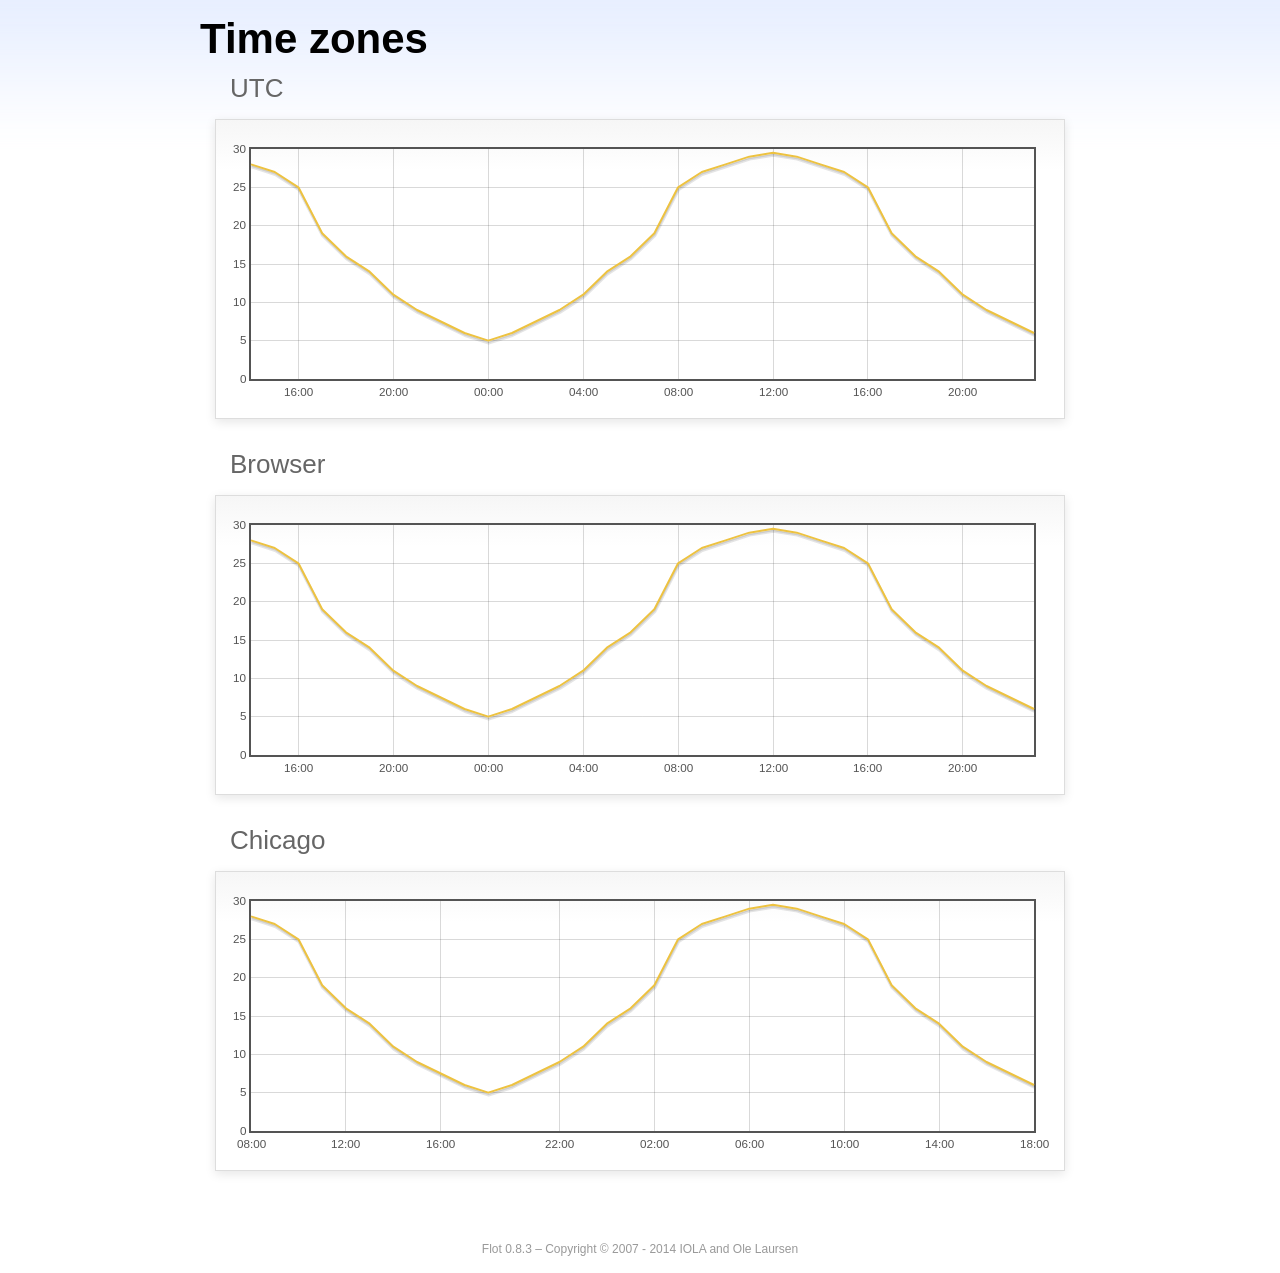
<file: WebContent/js/plugins/flot/examples/axes-time-zones/index.html>
<!DOCTYPE html PUBLIC "-//W3C//DTD HTML 4.01//EN" "http://www.w3.org/TR/html4/strict.dtd">
<html>
<head>
	<meta http-equiv="Content-Type" content="text/html; charset=utf-8">
	<title>Flot Examples: Time zones</title>
	<link href="../examples.css" rel="stylesheet" type="text/css">
	<!--[if lte IE 8]><script language="javascript" type="text/javascript" src="../../excanvas.min.js"></script><![endif]-->
	<script language="javascript" type="text/javascript" src="../../jquery.js"></script>
	<script language="javascript" type="text/javascript" src="../../jquery.flot.js"></script>
	<script language="javascript" type="text/javascript" src="../../jquery.flot.time.js"></script>
	<script language="javascript" type="text/javascript" src="date.js"></script>
	<script type="text/javascript">

	$(function() {

		timezoneJS.timezone.zoneFileBasePath = "tz";
		timezoneJS.timezone.defaultZoneFile = [];
		timezoneJS.timezone.init({async: false});

		var d = [
			[Date.UTC(2011, 2, 12, 14, 0, 0), 28],
			[Date.UTC(2011, 2, 12, 15, 0, 0), 27],
			[Date.UTC(2011, 2, 12, 16, 0, 0), 25],
			[Date.UTC(2011, 2, 12, 17, 0, 0), 19],
			[Date.UTC(2011, 2, 12, 18, 0, 0), 16],
			[Date.UTC(2011, 2, 12, 19, 0, 0), 14],
			[Date.UTC(2011, 2, 12, 20, 0, 0), 11],
			[Date.UTC(2011, 2, 12, 21, 0, 0), 9],
			[Date.UTC(2011, 2, 12, 22, 0, 0), 7.5],
			[Date.UTC(2011, 2, 12, 23, 0, 0), 6],
			[Date.UTC(2011, 2, 13, 0, 0, 0), 5],
			[Date.UTC(2011, 2, 13, 1, 0, 0), 6],
			[Date.UTC(2011, 2, 13, 2, 0, 0), 7.5],
			[Date.UTC(2011, 2, 13, 3, 0, 0), 9],
			[Date.UTC(2011, 2, 13, 4, 0, 0), 11],
			[Date.UTC(2011, 2, 13, 5, 0, 0), 14],
			[Date.UTC(2011, 2, 13, 6, 0, 0), 16],
			[Date.UTC(2011, 2, 13, 7, 0, 0), 19],
			[Date.UTC(2011, 2, 13, 8, 0, 0), 25],
			[Date.UTC(2011, 2, 13, 9, 0, 0), 27],
			[Date.UTC(2011, 2, 13, 10, 0, 0), 28],
			[Date.UTC(2011, 2, 13, 11, 0, 0), 29],
			[Date.UTC(2011, 2, 13, 12, 0, 0), 29.5],
			[Date.UTC(2011, 2, 13, 13, 0, 0), 29],
			[Date.UTC(2011, 2, 13, 14, 0, 0), 28],
			[Date.UTC(2011, 2, 13, 15, 0, 0), 27],
			[Date.UTC(2011, 2, 13, 16, 0, 0), 25],
			[Date.UTC(2011, 2, 13, 17, 0, 0), 19],
			[Date.UTC(2011, 2, 13, 18, 0, 0), 16],
			[Date.UTC(2011, 2, 13, 19, 0, 0), 14],
			[Date.UTC(2011, 2, 13, 20, 0, 0), 11],
			[Date.UTC(2011, 2, 13, 21, 0, 0), 9],
			[Date.UTC(2011, 2, 13, 22, 0, 0), 7.5],
			[Date.UTC(2011, 2, 13, 23, 0, 0), 6]
		];

		var plot = $.plot("#placeholderUTC", [d], {
			xaxis: {
				mode: "time"
			}
		});

		var plot = $.plot("#placeholderLocal", [d], {
			xaxis: {
				mode: "time",
				timezone: "browser"
			}
		});

		var plot = $.plot("#placeholderChicago", [d], {
			xaxis: {
				mode: "time",
				timezone: "America/Chicago"
			}
		});

		// Add the Flot version string to the footer

		$("#footer").prepend("Flot " + $.plot.version + " &ndash; ");
	});

	</script>
</head>
<body>

	<div id="header">
		<h2>Time zones</h2>
	</div>

	<div id="content">

		<h3>UTC</h3>
		<div class="demo-container" style="height: 300px;">
			<div id="placeholderUTC" class="demo-placeholder"></div>
		</div>

		<h3>Browser</h3>
		<div class="demo-container" style="height: 300px;">
			<div id="placeholderLocal" class="demo-placeholder"></div>
		</div>

		<h3>Chicago</h3>
		<div class="demo-container" style="height: 300px;">
			<div id="placeholderChicago" class="demo-placeholder"></div>
		</div>

	</div>

	<div id="footer">
		Copyright &copy; 2007 - 2014 IOLA and Ole Laursen
	</div>

</body>
</html>
</file>
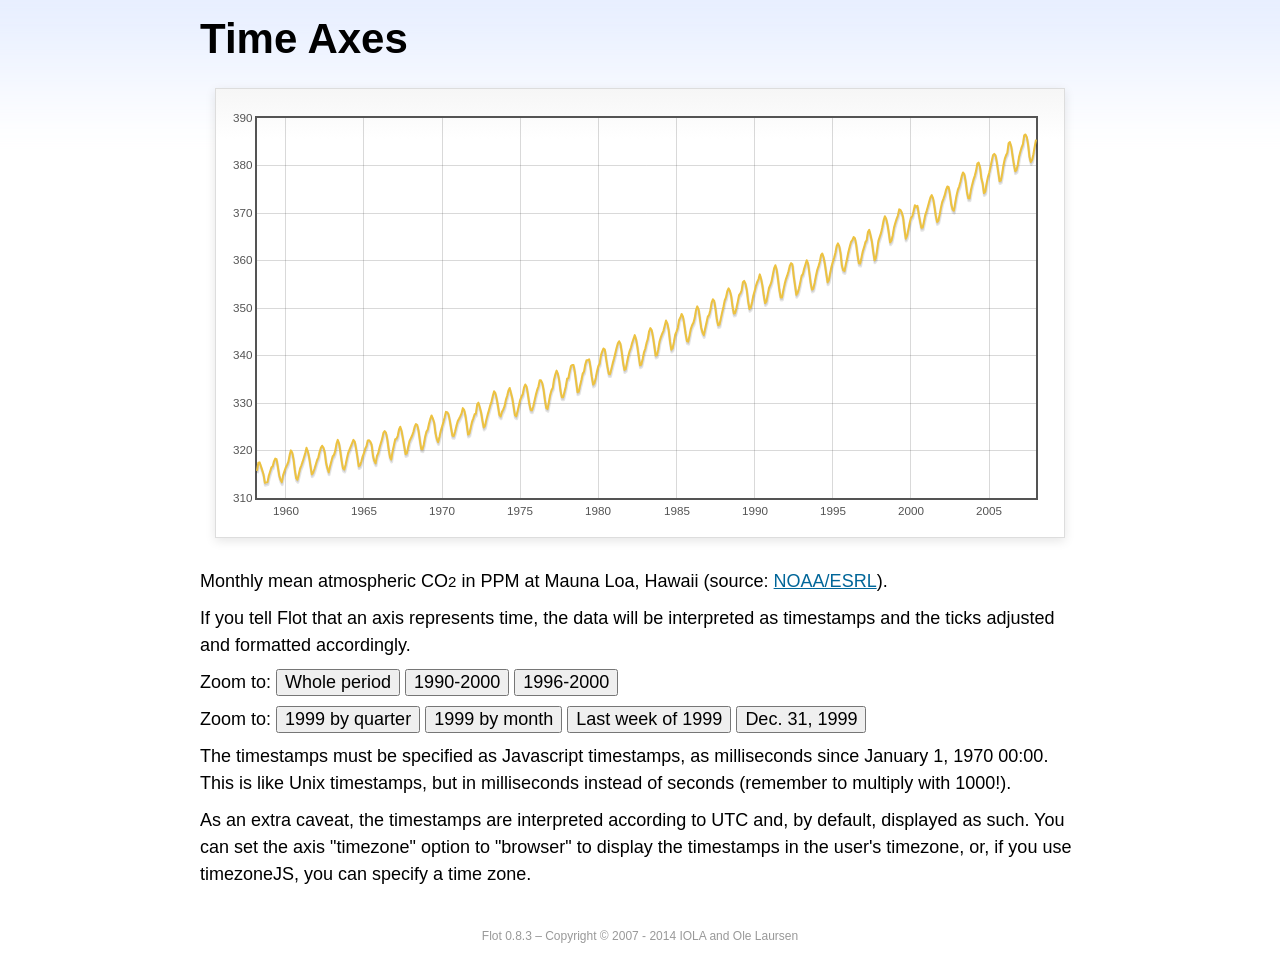
<file: WebContent/js/plugins/flot/examples/axes-time/index.html>
<!DOCTYPE html PUBLIC "-//W3C//DTD HTML 4.01//EN" "http://www.w3.org/TR/html4/strict.dtd">
<html>
<head>
	<meta http-equiv="Content-Type" content="text/html; charset=utf-8">
	<title>Flot Examples: Time Axes</title>
	<link href="../examples.css" rel="stylesheet" type="text/css">
	<!--[if lte IE 8]><script language="javascript" type="text/javascript" src="../../excanvas.min.js"></script><![endif]-->
	<script language="javascript" type="text/javascript" src="../../jquery.js"></script>
	<script language="javascript" type="text/javascript" src="../../jquery.flot.js"></script>
	<script language="javascript" type="text/javascript" src="../../jquery.flot.time.js"></script>
	<script type="text/javascript">

	$(function() {

		var d = [[-373597200000, 315.71], [-370918800000, 317.45], [-368326800000, 317.50], [-363056400000, 315.86], [-360378000000, 314.93], [-357699600000, 313.19], [-352429200000, 313.34], [-349837200000, 314.67], [-347158800000, 315.58], [-344480400000, 316.47], [-342061200000, 316.65], [-339382800000, 317.71], [-336790800000, 318.29], [-334112400000, 318.16], [-331520400000, 316.55], [-328842000000, 314.80], [-326163600000, 313.84], [-323571600000, 313.34], [-320893200000, 314.81], [-318301200000, 315.59], [-315622800000, 316.43], [-312944400000, 316.97], [-310438800000, 317.58], [-307760400000, 319.03], [-305168400000, 320.03], [-302490000000, 319.59], [-299898000000, 318.18], [-297219600000, 315.91], [-294541200000, 314.16], [-291949200000, 313.83], [-289270800000, 315.00], [-286678800000, 316.19], [-284000400000, 316.89], [-281322000000, 317.70], [-278902800000, 318.54], [-276224400000, 319.48], [-273632400000, 320.58], [-270954000000, 319.78], [-268362000000, 318.58], [-265683600000, 316.79], [-263005200000, 314.99], [-260413200000, 315.31], [-257734800000, 316.10], [-255142800000, 317.01], [-252464400000, 317.94], [-249786000000, 318.56], [-247366800000, 319.69], [-244688400000, 320.58], [-242096400000, 321.01], [-239418000000, 320.61], [-236826000000, 319.61], [-234147600000, 317.40], [-231469200000, 316.26], [-228877200000, 315.42], [-226198800000, 316.69], [-223606800000, 317.69], [-220928400000, 318.74], [-218250000000, 319.08], [-215830800000, 319.86], [-213152400000, 321.39], [-210560400000, 322.24], [-207882000000, 321.47], [-205290000000, 319.74], [-202611600000, 317.77], [-199933200000, 316.21], [-197341200000, 315.99], [-194662800000, 317.07], [-192070800000, 318.36], [-189392400000, 319.57], [-178938000000, 322.23], [-176259600000, 321.89], [-173667600000, 320.44], [-170989200000, 318.70], [-168310800000, 316.70], [-165718800000, 316.87], [-163040400000, 317.68], [-160448400000, 318.71], [-157770000000, 319.44], [-155091600000, 320.44], [-152672400000, 320.89], [-149994000000, 322.13], [-147402000000, 322.16], [-144723600000, 321.87], [-142131600000, 321.21], [-139453200000, 318.87], [-136774800000, 317.81], [-134182800000, 317.30], [-131504400000, 318.87], [-128912400000, 319.42], [-126234000000, 320.62], [-123555600000, 321.59], [-121136400000, 322.39], [-118458000000, 323.70], [-115866000000, 324.07], [-113187600000, 323.75], [-110595600000, 322.40], [-107917200000, 320.37], [-105238800000, 318.64], [-102646800000, 318.10], [-99968400000, 319.79], [-97376400000, 321.03], [-94698000000, 322.33], [-92019600000, 322.50], [-89600400000, 323.04], [-86922000000, 324.42], [-84330000000, 325.00], [-81651600000, 324.09], [-79059600000, 322.55], [-76381200000, 320.92], [-73702800000, 319.26], [-71110800000, 319.39], [-68432400000, 320.72], [-65840400000, 321.96], [-63162000000, 322.57], [-60483600000, 323.15], [-57978000000, 323.89], [-55299600000, 325.02], [-52707600000, 325.57], [-50029200000, 325.36], [-47437200000, 324.14], [-44758800000, 322.11], [-42080400000, 320.33], [-39488400000, 320.25], [-36810000000, 321.32], [-34218000000, 322.90], [-31539600000, 324.00], [-28861200000, 324.42], [-26442000000, 325.64], [-23763600000, 326.66], [-21171600000, 327.38], [-18493200000, 326.70], [-15901200000, 325.89], [-13222800000, 323.67], [-10544400000, 322.38], [-7952400000, 321.78], [-5274000000, 322.85], [-2682000000, 324.12], [-3600000, 325.06], [2674800000, 325.98], [5094000000, 326.93], [7772400000, 328.13], [10364400000, 328.07], [13042800000, 327.66], [15634800000, 326.35], [18313200000, 324.69], [20991600000, 323.10], [23583600000, 323.07], [26262000000, 324.01], [28854000000, 325.13], [31532400000, 326.17], [34210800000, 326.68], [36630000000, 327.18], [39308400000, 327.78], [41900400000, 328.92], [44578800000, 328.57], [47170800000, 327.37], [49849200000, 325.43], [52527600000, 323.36], [55119600000, 323.56], [57798000000, 324.80], [60390000000, 326.01], [63068400000, 326.77], [65746800000, 327.63], [68252400000, 327.75], [70930800000, 329.72], [73522800000, 330.07], [76201200000, 329.09], [78793200000, 328.05], [81471600000, 326.32], [84150000000, 324.84], [86742000000, 325.20], [89420400000, 326.50], [92012400000, 327.55], [94690800000, 328.54], [97369200000, 329.56], [99788400000, 330.30], [102466800000, 331.50], [105058800000, 332.48], [107737200000, 332.07], [110329200000, 330.87], [113007600000, 329.31], [115686000000, 327.51], [118278000000, 327.18], [120956400000, 328.16], [123548400000, 328.64], [126226800000, 329.35], [128905200000, 330.71], [131324400000, 331.48], [134002800000, 332.65], [136594800000, 333.16], [139273200000, 332.06], [141865200000, 330.99], [144543600000, 329.17], [147222000000, 327.41], [149814000000, 327.20], [152492400000, 328.33], [155084400000, 329.50], [157762800000, 330.68], [160441200000, 331.41], [162860400000, 331.85], [165538800000, 333.29], [168130800000, 333.91], [170809200000, 333.40], [173401200000, 331.78], [176079600000, 329.88], [178758000000, 328.57], [181350000000, 328.46], [184028400000, 329.26], [189298800000, 331.71], [191977200000, 332.76], [194482800000, 333.48], [197161200000, 334.78], [199753200000, 334.78], [202431600000, 334.17], [205023600000, 332.78], [207702000000, 330.64], [210380400000, 328.95], [212972400000, 328.77], [215650800000, 330.23], [218242800000, 331.69], [220921200000, 332.70], [223599600000, 333.24], [226018800000, 334.96], [228697200000, 336.04], [231289200000, 336.82], [233967600000, 336.13], [236559600000, 334.73], [239238000000, 332.52], [241916400000, 331.19], [244508400000, 331.19], [247186800000, 332.35], [249778800000, 333.47], [252457200000, 335.11], [255135600000, 335.26], [257554800000, 336.60], [260233200000, 337.77], [262825200000, 338.00], [265503600000, 337.99], [268095600000, 336.48], [270774000000, 334.37], [273452400000, 332.27], [276044400000, 332.41], [278722800000, 333.76], [281314800000, 334.83], [283993200000, 336.21], [286671600000, 336.64], [289090800000, 338.12], [291769200000, 339.02], [294361200000, 339.02], [297039600000, 339.20], [299631600000, 337.58], [302310000000, 335.55], [304988400000, 333.89], [307580400000, 334.14], [310258800000, 335.26], [312850800000, 336.71], [315529200000, 337.81], [318207600000, 338.29], [320713200000, 340.04], [323391600000, 340.86], [325980000000, 341.47], [328658400000, 341.26], [331250400000, 339.29], [333928800000, 337.60], [336607200000, 336.12], [339202800000, 336.08], [341881200000, 337.22], [344473200000, 338.34], [347151600000, 339.36], [349830000000, 340.51], [352249200000, 341.57], [354924000000, 342.56], [357516000000, 343.01], [360194400000, 342.47], [362786400000, 340.71], [365464800000, 338.52], [368143200000, 336.96], [370738800000, 337.13], [373417200000, 338.58], [376009200000, 339.89], [378687600000, 340.93], [381366000000, 341.69], [383785200000, 342.69], [389052000000, 344.30], [391730400000, 343.43], [394322400000, 341.88], [397000800000, 339.89], [399679200000, 337.95], [402274800000, 338.10], [404953200000, 339.27], [407545200000, 340.67], [410223600000, 341.42], [412902000000, 342.68], [415321200000, 343.46], [417996000000, 345.10], [420588000000, 345.76], [423266400000, 345.36], [425858400000, 343.91], [428536800000, 342.05], [431215200000, 340.00], [433810800000, 340.12], [436489200000, 341.33], [439081200000, 342.94], [441759600000, 343.87], [444438000000, 344.60], [446943600000, 345.20], [452210400000, 347.36], [454888800000, 346.74], [457480800000, 345.41], [460159200000, 343.01], [462837600000, 341.23], [465433200000, 341.52], [468111600000, 342.86], [470703600000, 344.41], [473382000000, 345.09], [476060400000, 345.89], [478479600000, 347.49], [481154400000, 348.00], [483746400000, 348.75], [486424800000, 348.19], [489016800000, 346.54], [491695200000, 344.63], [494373600000, 343.03], [496969200000, 342.92], [499647600000, 344.24], [502239600000, 345.62], [504918000000, 346.43], [507596400000, 346.94], [510015600000, 347.88], [512690400000, 349.57], [515282400000, 350.35], [517960800000, 349.72], [520552800000, 347.78], [523231200000, 345.86], [525909600000, 344.84], [528505200000, 344.32], [531183600000, 345.67], [533775600000, 346.88], [536454000000, 348.19], [539132400000, 348.55], [541551600000, 349.52], [544226400000, 351.12], [546818400000, 351.84], [549496800000, 351.49], [552088800000, 349.82], [554767200000, 347.63], [557445600000, 346.38], [560041200000, 346.49], [562719600000, 347.75], [565311600000, 349.03], [567990000000, 350.20], [570668400000, 351.61], [573174000000, 352.22], [575848800000, 353.53], [578440800000, 354.14], [581119200000, 353.62], [583711200000, 352.53], [586389600000, 350.41], [589068000000, 348.84], [591663600000, 348.94], [594342000000, 350.04], [596934000000, 351.29], [599612400000, 352.72], [602290800000, 353.10], [604710000000, 353.65], [607384800000, 355.43], [609976800000, 355.70], [612655200000, 355.11], [615247200000, 353.79], [617925600000, 351.42], [620604000000, 349.81], [623199600000, 350.11], [625878000000, 351.26], [628470000000, 352.63], [631148400000, 353.64], [633826800000, 354.72], [636246000000, 355.49], [638920800000, 356.09], [641512800000, 357.08], [644191200000, 356.11], [646783200000, 354.70], [649461600000, 352.68], [652140000000, 351.05], [654735600000, 351.36], [657414000000, 352.81], [660006000000, 354.22], [662684400000, 354.85], [665362800000, 355.66], [667782000000, 357.04], [670456800000, 358.40], [673048800000, 359.00], [675727200000, 357.99], [678319200000, 356.00], [680997600000, 353.78], [683676000000, 352.20], [686271600000, 352.22], [688950000000, 353.70], [691542000000, 354.98], [694220400000, 356.09], [696898800000, 356.85], [699404400000, 357.73], [702079200000, 358.91], [704671200000, 359.45], [707349600000, 359.19], [709941600000, 356.72], [712620000000, 354.79], [715298400000, 352.79], [717894000000, 353.20], [720572400000, 354.15], [723164400000, 355.39], [725842800000, 356.77], [728521200000, 357.17], [730940400000, 358.26], [733615200000, 359.16], [736207200000, 360.07], [738885600000, 359.41], [741477600000, 357.44], [744156000000, 355.30], [746834400000, 353.87], [749430000000, 354.04], [752108400000, 355.27], [754700400000, 356.70], [757378800000, 358.00], [760057200000, 358.81], [762476400000, 359.68], [765151200000, 361.13], [767743200000, 361.48], [770421600000, 360.60], [773013600000, 359.20], [775692000000, 357.23], [778370400000, 355.42], [780966000000, 355.89], [783644400000, 357.41], [786236400000, 358.74], [788914800000, 359.73], [791593200000, 360.61], [794012400000, 361.58], [796687200000, 363.05], [799279200000, 363.62], [801957600000, 363.03], [804549600000, 361.55], [807228000000, 358.94], [809906400000, 357.93], [812502000000, 357.80], [815180400000, 359.22], [817772400000, 360.44], [820450800000, 361.83], [823129200000, 362.95], [825634800000, 363.91], [828309600000, 364.28], [830901600000, 364.94], [833580000000, 364.70], [836172000000, 363.31], [838850400000, 361.15], [841528800000, 359.40], [844120800000, 359.34], [846802800000, 360.62], [849394800000, 361.96], [852073200000, 362.81], [854751600000, 363.87], [857170800000, 364.25], [859845600000, 366.02], [862437600000, 366.46], [865116000000, 365.32], [867708000000, 364.07], [870386400000, 361.95], [873064800000, 360.06], [875656800000, 360.49], [878338800000, 362.19], [880930800000, 364.12], [883609200000, 364.99], [886287600000, 365.82], [888706800000, 366.95], [891381600000, 368.42], [893973600000, 369.33], [896652000000, 368.78], [899244000000, 367.59], [901922400000, 365.84], [904600800000, 363.83], [907192800000, 364.18], [909874800000, 365.34], [912466800000, 366.93], [915145200000, 367.94], [917823600000, 368.82], [920242800000, 369.46], [922917600000, 370.77], [925509600000, 370.66], [928188000000, 370.10], [930780000000, 369.08], [933458400000, 366.66], [936136800000, 364.60], [938728800000, 365.17], [941410800000, 366.51], [944002800000, 367.89], [946681200000, 369.04], [949359600000, 369.35], [951865200000, 370.38], [954540000000, 371.63], [957132000000, 371.32], [959810400000, 371.53], [962402400000, 369.75], [965080800000, 368.23], [967759200000, 366.87], [970351200000, 366.94], [973033200000, 368.27], [975625200000, 369.64], [978303600000, 370.46], [980982000000, 371.44], [983401200000, 372.37], [986076000000, 373.33], [988668000000, 373.77], [991346400000, 373.09], [993938400000, 371.51], [996616800000, 369.55], [999295200000, 368.12], [1001887200000, 368.38], [1004569200000, 369.66], [1007161200000, 371.11], [1009839600000, 372.36], [1012518000000, 373.09], [1014937200000, 373.81], [1017612000000, 374.93], [1020204000000, 375.58], [1022882400000, 375.44], [1025474400000, 373.86], [1028152800000, 371.77], [1030831200000, 370.73], [1033423200000, 370.50], [1036105200000, 372.18], [1038697200000, 373.70], [1041375600000, 374.92], [1044054000000, 375.62], [1046473200000, 376.51], [1049148000000, 377.75], [1051740000000, 378.54], [1054418400000, 378.20], [1057010400000, 376.68], [1059688800000, 374.43], [1062367200000, 373.11], [1064959200000, 373.10], [1067641200000, 374.77], [1070233200000, 375.97], [1072911600000, 377.03], [1075590000000, 377.87], [1078095600000, 378.88], [1080770400000, 380.42], [1083362400000, 380.62], [1086040800000, 379.70], [1088632800000, 377.43], [1091311200000, 376.32], [1093989600000, 374.19], [1096581600000, 374.47], [1099263600000, 376.15], [1101855600000, 377.51], [1104534000000, 378.43], [1107212400000, 379.70], [1109631600000, 380.92], [1112306400000, 382.18], [1114898400000, 382.45], [1117576800000, 382.14], [1120168800000, 380.60], [1122847200000, 378.64], [1125525600000, 376.73], [1128117600000, 376.84], [1130799600000, 378.29], [1133391600000, 380.06], [1136070000000, 381.40], [1138748400000, 382.20], [1141167600000, 382.66], [1143842400000, 384.69], [1146434400000, 384.94], [1149112800000, 384.01], [1151704800000, 382.14], [1154383200000, 380.31], [1157061600000, 378.81], [1159653600000, 379.03], [1162335600000, 380.17], [1164927600000, 381.85], [1167606000000, 382.94], [1170284400000, 383.86], [1172703600000, 384.49], [1175378400000, 386.37], [1177970400000, 386.54], [1180648800000, 385.98], [1183240800000, 384.36], [1185919200000, 381.85], [1188597600000, 380.74], [1191189600000, 381.15], [1193871600000, 382.38], [1196463600000, 383.94], [1199142000000, 385.44]]; 

		$.plot("#placeholder", [d], {
			xaxis: { mode: "time" }
		});

		$("#whole").click(function () {
			$.plot("#placeholder", [d], {
				xaxis: { mode: "time" }
			});
		});

		$("#nineties").click(function () {
			$.plot("#placeholder", [d], {
				xaxis: {
					mode: "time",
					min: (new Date(1990, 0, 1)).getTime(),
					max: (new Date(2000, 0, 1)).getTime()
				}
			});
		});

		$("#latenineties").click(function () {
			$.plot("#placeholder", [d], {
				xaxis: {
					mode: "time",
					minTickSize: [1, "year"],
					min: (new Date(1996, 0, 1)).getTime(),
					max: (new Date(2000, 0, 1)).getTime()
				}
			});
		});

		$("#ninetyninequarters").click(function () {
			$.plot("#placeholder", [d], {
				xaxis: {
					mode: "time",
					minTickSize: [1, "quarter"],
					min: (new Date(1999, 0, 1)).getTime(),
					max: (new Date(2000, 0, 1)).getTime()
				}
			});
		});

		$("#ninetynine").click(function () {
			$.plot("#placeholder", [d], {
				xaxis: {
					mode: "time",
					minTickSize: [1, "month"],
					min: (new Date(1999, 0, 1)).getTime(),
					max: (new Date(2000, 0, 1)).getTime()
				}
			});
		});

		$("#lastweekninetynine").click(function () {
			$.plot("#placeholder", [d], {
				xaxis: {
					mode: "time",
					minTickSize: [1, "day"],
					min: (new Date(1999, 11, 25)).getTime(),
					max: (new Date(2000, 0, 1)).getTime(),
					timeformat: "%a"
				}
			});
		});

		$("#lastdayninetynine").click(function () {
			$.plot("#placeholder", [d], {
				xaxis: {
					mode: "time",
					minTickSize: [1, "hour"],
					min: (new Date(1999, 11, 31)).getTime(),
					max: (new Date(2000, 0, 1)).getTime(),
					twelveHourClock: true
				}
			});
		});

		// Add the Flot version string to the footer

		$("#footer").prepend("Flot " + $.plot.version + " &ndash; ");
	});

	</script>
</head>
<body>

	<div id="header">
		<h2>Time Axes</h2>
	</div>

	<div id="content">

		<div class="demo-container">
			<div id="placeholder" class="demo-placeholder"></div>
		</div>

		<p>Monthly mean atmospheric CO<sub>2</sub> in PPM at Mauna Loa, Hawaii (source: <a href="http://www.esrl.noaa.gov/gmd/ccgg/trends/">NOAA/ESRL</a>).</p>

		<p>If you tell Flot that an axis represents time, the data will be interpreted as timestamps and the ticks adjusted and formatted accordingly.</p>

		<p>Zoom to: <button id="whole">Whole period</button>
		<button id="nineties">1990-2000</button>
		<button id="latenineties">1996-2000</button></p>

		<p>Zoom to: <button id="ninetyninequarters">1999 by quarter</button>
		<button id="ninetynine">1999 by month</button>
		<button id="lastweekninetynine">Last week of 1999</button>
		<button id="lastdayninetynine">Dec. 31, 1999</button></p>

		<p>The timestamps must be specified as Javascript timestamps, as milliseconds since January 1, 1970 00:00. This is like Unix timestamps, but in milliseconds instead of seconds (remember to multiply with 1000!).</p>

		<p>As an extra caveat, the timestamps are interpreted according to UTC and, by default, displayed as such. You can set the axis "timezone" option to "browser" to display the timestamps in the user's timezone, or, if you use timezoneJS, you can specify a time zone.</p>

	</div>

	<div id="footer">
		Copyright &copy; 2007 - 2014 IOLA and Ole Laursen
	</div>

</body>
</html>
</file>
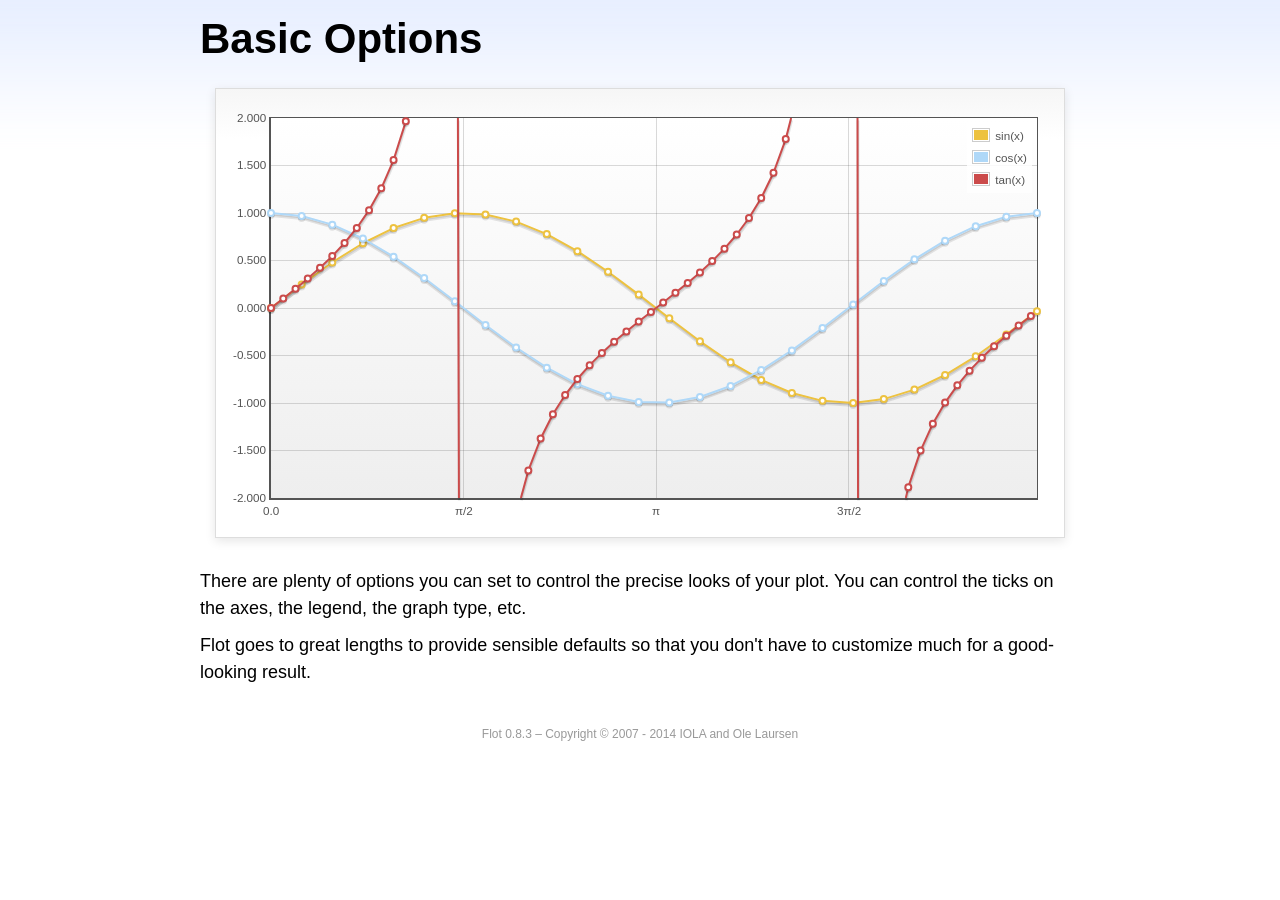
<file: WebContent/js/plugins/flot/examples/basic-options/index.html>
<!DOCTYPE html PUBLIC "-//W3C//DTD HTML 4.01//EN" "http://www.w3.org/TR/html4/strict.dtd">
<html>
<head>
	<meta http-equiv="Content-Type" content="text/html; charset=utf-8">
	<title>Flot Examples: Basic Options</title>
	<link href="../examples.css" rel="stylesheet" type="text/css">
	<!--[if lte IE 8]><script language="javascript" type="text/javascript" src="../../excanvas.min.js"></script><![endif]-->
	<script language="javascript" type="text/javascript" src="../../jquery.js"></script>
	<script language="javascript" type="text/javascript" src="../../jquery.flot.js"></script>
	<script type="text/javascript">

	$(function () {

		var d1 = [];
		for (var i = 0; i < Math.PI * 2; i += 0.25) {
			d1.push([i, Math.sin(i)]);
		}

		var d2 = [];
		for (var i = 0; i < Math.PI * 2; i += 0.25) {
			d2.push([i, Math.cos(i)]);
		}

		var d3 = [];
		for (var i = 0; i < Math.PI * 2; i += 0.1) {
			d3.push([i, Math.tan(i)]);
		}

		$.plot("#placeholder", [
			{ label: "sin(x)", data: d1 },
			{ label: "cos(x)", data: d2 },
			{ label: "tan(x)", data: d3 }
		], {
			series: {
				lines: { show: true },
				points: { show: true }
			},
			xaxis: {
				ticks: [
					0, [ Math.PI/2, "\u03c0/2" ], [ Math.PI, "\u03c0" ],
					[ Math.PI * 3/2, "3\u03c0/2" ], [ Math.PI * 2, "2\u03c0" ]
				]
			},
			yaxis: {
				ticks: 10,
				min: -2,
				max: 2,
				tickDecimals: 3
			},
			grid: {
				backgroundColor: { colors: [ "#fff", "#eee" ] },
				borderWidth: {
					top: 1,
					right: 1,
					bottom: 2,
					left: 2
				}
			}
		});

		// Add the Flot version string to the footer

		$("#footer").prepend("Flot " + $.plot.version + " &ndash; ");
	});

	</script>
</head>
<body>

	<div id="header">
		<h2>Basic Options</h2>
	</div>

	<div id="content">

		<div class="demo-container">
			<div id="placeholder" class="demo-placeholder"></div>
		</div>

		<p>There are plenty of options you can set to control the precise looks of your plot. You can control the ticks on the axes, the legend, the graph type, etc.</p>

		<p>Flot goes to great lengths to provide sensible defaults so that you don't have to customize much for a good-looking result.</p>

	</div>

	<div id="footer">
		Copyright &copy; 2007 - 2014 IOLA and Ole Laursen
	</div>

</body>
</html>
</file>
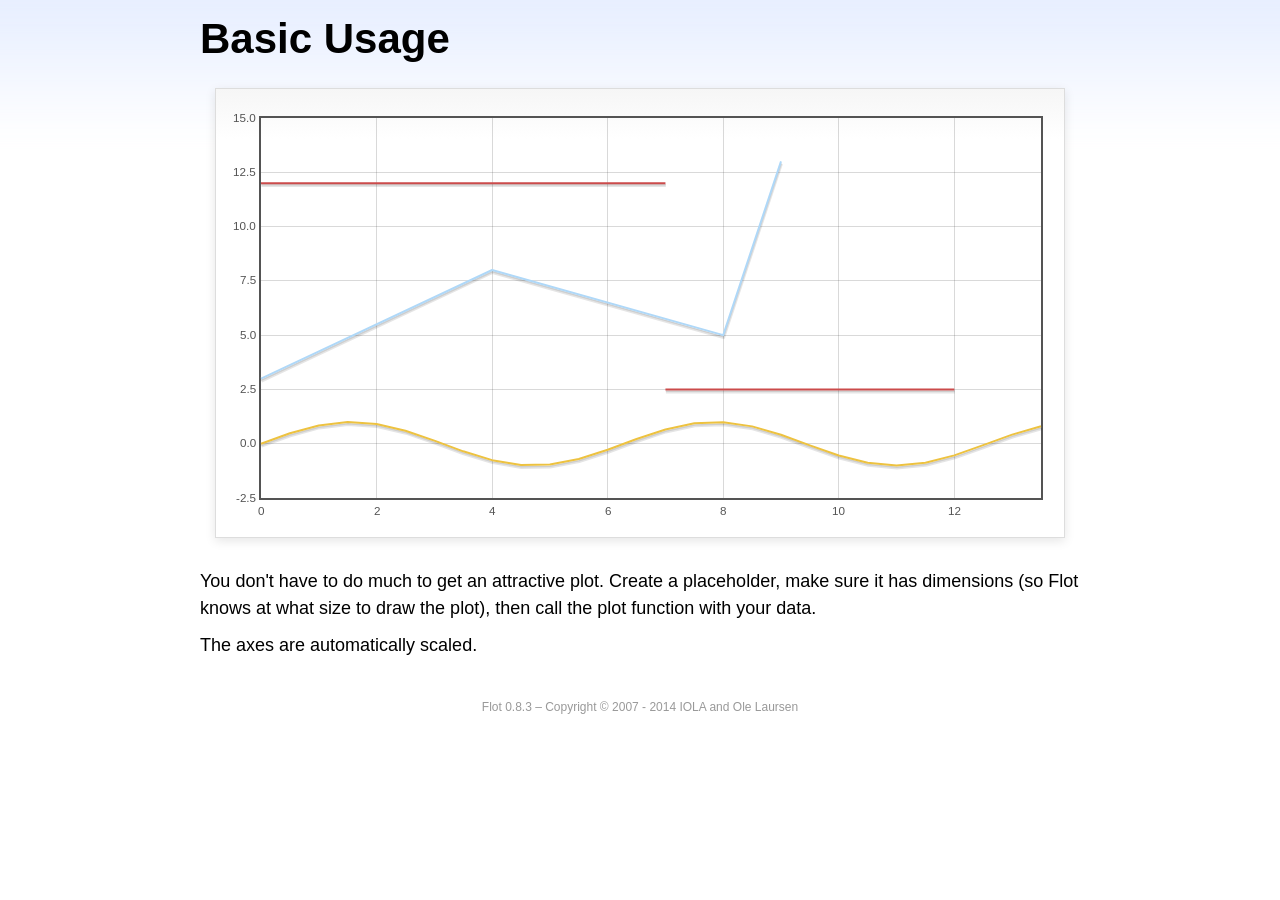
<file: WebContent/js/plugins/flot/examples/basic-usage/index.html>
<!DOCTYPE html PUBLIC "-//W3C//DTD HTML 4.01//EN" "http://www.w3.org/TR/html4/strict.dtd">
<html>
<head>
	<meta http-equiv="Content-Type" content="text/html; charset=utf-8">
	<title>Flot Examples: Basic Usage</title>
	<link href="../examples.css" rel="stylesheet" type="text/css">
	<!--[if lte IE 8]><script language="javascript" type="text/javascript" src="../../excanvas.min.js"></script><![endif]-->
	<script language="javascript" type="text/javascript" src="../../jquery.js"></script>
	<script language="javascript" type="text/javascript" src="../../jquery.flot.js"></script>
	<script type="text/javascript">

	$(function() {

		var d1 = [];
		for (var i = 0; i < 14; i += 0.5) {
			d1.push([i, Math.sin(i)]);
		}

		var d2 = [[0, 3], [4, 8], [8, 5], [9, 13]];

		// A null signifies separate line segments

		var d3 = [[0, 12], [7, 12], null, [7, 2.5], [12, 2.5]];

		$.plot("#placeholder", [ d1, d2, d3 ]);

		// Add the Flot version string to the footer

		$("#footer").prepend("Flot " + $.plot.version + " &ndash; ");
	});

	</script>
</head>
<body>

	<div id="header">
		<h2>Basic Usage</h2>
	</div>

	<div id="content">

		<div class="demo-container">
			<div id="placeholder" class="demo-placeholder"></div>
		</div>

		<p>You don't have to do much to get an attractive plot.  Create a placeholder, make sure it has dimensions (so Flot knows at what size to draw the plot), then call the plot function with your data.</p>

		<p>The axes are automatically scaled.</p>

	</div>

	<div id="footer">
		Copyright &copy; 2007 - 2014 IOLA and Ole Laursen
	</div>

</body>
</html>
</file>
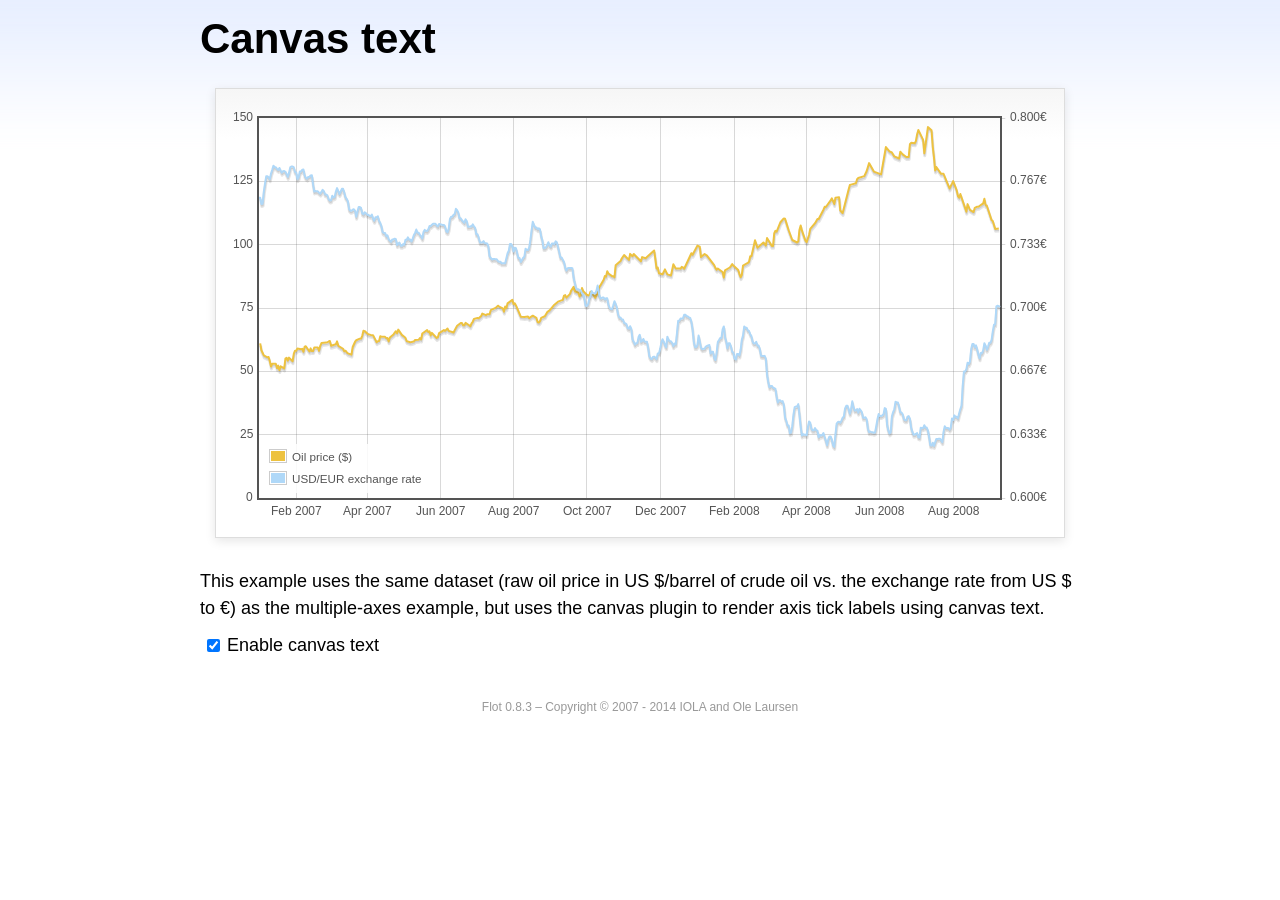
<file: WebContent/js/plugins/flot/examples/canvas/index.html>
<!DOCTYPE html PUBLIC "-//W3C//DTD HTML 4.01//EN" "http://www.w3.org/TR/html4/strict.dtd">
<html>
<head>
	<meta http-equiv="Content-Type" content="text/html; charset=utf-8">
	<title>Flot Examples: Canvas text</title>
	<link href="../examples.css" rel="stylesheet" type="text/css">
	<!--[if lte IE 8]><script language="javascript" type="text/javascript" src="../../excanvas.min.js"></script><![endif]-->
	<script language="javascript" type="text/javascript" src="../../jquery.js"></script>
	<script language="javascript" type="text/javascript" src="../../jquery.flot.js"></script>
	<script language="javascript" type="text/javascript" src="../../jquery.flot.time.js"></script>
	<script language="javascript" type="text/javascript" src="../../jquery.flot.canvas.js"></script>
	<script type="text/javascript">

	$(function() {

		var oilPrices = [[1167692400000,61.05], [1167778800000,58.32], [1167865200000,57.35], [1167951600000,56.31], [1168210800000,55.55], [1168297200000,55.64], [1168383600000,54.02], [1168470000000,51.88], [1168556400000,52.99], [1168815600000,52.99], [1168902000000,51.21], [1168988400000,52.24], [1169074800000,50.48], [1169161200000,51.99], [1169420400000,51.13], [1169506800000,55.04], [1169593200000,55.37], [1169679600000,54.23], [1169766000000,55.42], [1170025200000,54.01], [1170111600000,56.97], [1170198000000,58.14], [1170284400000,58.14], [1170370800000,59.02], [1170630000000,58.74], [1170716400000,58.88], [1170802800000,57.71], [1170889200000,59.71], [1170975600000,59.89], [1171234800000,57.81], [1171321200000,59.06], [1171407600000,58.00], [1171494000000,57.99], [1171580400000,59.39], [1171839600000,59.39], [1171926000000,58.07], [1172012400000,60.07], [1172098800000,61.14], [1172444400000,61.39], [1172530800000,61.46], [1172617200000,61.79], [1172703600000,62.00], [1172790000000,60.07], [1173135600000,60.69], [1173222000000,61.82], [1173308400000,60.05], [1173654000000,58.91], [1173740400000,57.93], [1173826800000,58.16], [1173913200000,57.55], [1173999600000,57.11], [1174258800000,56.59], [1174345200000,59.61], [1174518000000,61.69], [1174604400000,62.28], [1174860000000,62.91], [1174946400000,62.93], [1175032800000,64.03], [1175119200000,66.03], [1175205600000,65.87], [1175464800000,64.64], [1175637600000,64.38], [1175724000000,64.28], [1175810400000,64.28], [1176069600000,61.51], [1176156000000,61.89], [1176242400000,62.01], [1176328800000,63.85], [1176415200000,63.63], [1176674400000,63.61], [1176760800000,63.10], [1176847200000,63.13], [1176933600000,61.83], [1177020000000,63.38], [1177279200000,64.58], [1177452000000,65.84], [1177538400000,65.06], [1177624800000,66.46], [1177884000000,64.40], [1178056800000,63.68], [1178143200000,63.19], [1178229600000,61.93], [1178488800000,61.47], [1178575200000,61.55], [1178748000000,61.81], [1178834400000,62.37], [1179093600000,62.46], [1179180000000,63.17], [1179266400000,62.55], [1179352800000,64.94], [1179698400000,66.27], [1179784800000,65.50], [1179871200000,65.77], [1179957600000,64.18], [1180044000000,65.20], [1180389600000,63.15], [1180476000000,63.49], [1180562400000,65.08], [1180908000000,66.30], [1180994400000,65.96], [1181167200000,66.93], [1181253600000,65.98], [1181599200000,65.35], [1181685600000,66.26], [1181858400000,68.00], [1182117600000,69.09], [1182204000000,69.10], [1182290400000,68.19], [1182376800000,68.19], [1182463200000,69.14], [1182722400000,68.19], [1182808800000,67.77], [1182895200000,68.97], [1182981600000,69.57], [1183068000000,70.68], [1183327200000,71.09], [1183413600000,70.92], [1183586400000,71.81], [1183672800000,72.81], [1183932000000,72.19], [1184018400000,72.56], [1184191200000,72.50], [1184277600000,74.15], [1184623200000,75.05], [1184796000000,75.92], [1184882400000,75.57], [1185141600000,74.89], [1185228000000,73.56], [1185314400000,75.57], [1185400800000,74.95], [1185487200000,76.83], [1185832800000,78.21], [1185919200000,76.53], [1186005600000,76.86], [1186092000000,76.00], [1186437600000,71.59], [1186696800000,71.47], [1186956000000,71.62], [1187042400000,71.00], [1187301600000,71.98], [1187560800000,71.12], [1187647200000,69.47], [1187733600000,69.26], [1187820000000,69.83], [1187906400000,71.09], [1188165600000,71.73], [1188338400000,73.36], [1188511200000,74.04], [1188856800000,76.30], [1189116000000,77.49], [1189461600000,78.23], [1189548000000,79.91], [1189634400000,80.09], [1189720800000,79.10], [1189980000000,80.57], [1190066400000,81.93], [1190239200000,83.32], [1190325600000,81.62], [1190584800000,80.95], [1190671200000,79.53], [1190757600000,80.30], [1190844000000,82.88], [1190930400000,81.66], [1191189600000,80.24], [1191276000000,80.05], [1191362400000,79.94], [1191448800000,81.44], [1191535200000,81.22], [1191794400000,79.02], [1191880800000,80.26], [1191967200000,80.30], [1192053600000,83.08], [1192140000000,83.69], [1192399200000,86.13], [1192485600000,87.61], [1192572000000,87.40], [1192658400000,89.47], [1192744800000,88.60], [1193004000000,87.56], [1193090400000,87.56], [1193176800000,87.10], [1193263200000,91.86], [1193612400000,93.53], [1193698800000,94.53], [1193871600000,95.93], [1194217200000,93.98], [1194303600000,96.37], [1194476400000,95.46], [1194562800000,96.32], [1195081200000,93.43], [1195167600000,95.10], [1195426800000,94.64], [1195513200000,95.10], [1196031600000,97.70], [1196118000000,94.42], [1196204400000,90.62], [1196290800000,91.01], [1196377200000,88.71], [1196636400000,88.32], [1196809200000,90.23], [1196982000000,88.28], [1197241200000,87.86], [1197327600000,90.02], [1197414000000,92.25], [1197586800000,90.63], [1197846000000,90.63], [1197932400000,90.49], [1198018800000,91.24], [1198105200000,91.06], [1198191600000,90.49], [1198710000000,96.62], [1198796400000,96.00], [1199142000000,99.62], [1199314800000,99.18], [1199401200000,95.09], [1199660400000,96.33], [1199833200000,95.67], [1200351600000,91.90], [1200438000000,90.84], [1200524400000,90.13], [1200610800000,90.57], [1200956400000,89.21], [1201042800000,86.99], [1201129200000,89.85], [1201474800000,90.99], [1201561200000,91.64], [1201647600000,92.33], [1201734000000,91.75], [1202079600000,90.02], [1202166000000,88.41], [1202252400000,87.14], [1202338800000,88.11], [1202425200000,91.77], [1202770800000,92.78], [1202857200000,93.27], [1202943600000,95.46], [1203030000000,95.46], [1203289200000,101.74], [1203462000000,98.81], [1203894000000,100.88], [1204066800000,99.64], [1204153200000,102.59], [1204239600000,101.84], [1204498800000,99.52], [1204585200000,99.52], [1204671600000,104.52], [1204758000000,105.47], [1204844400000,105.15], [1205103600000,108.75], [1205276400000,109.92], [1205362800000,110.33], [1205449200000,110.21], [1205708400000,105.68], [1205967600000,101.84], [1206313200000,100.86], [1206399600000,101.22], [1206486000000,105.90], [1206572400000,107.58], [1206658800000,105.62], [1206914400000,101.58], [1207000800000,100.98], [1207173600000,103.83], [1207260000000,106.23], [1207605600000,108.50], [1207778400000,110.11], [1207864800000,110.14], [1208210400000,113.79], [1208296800000,114.93], [1208383200000,114.86], [1208728800000,117.48], [1208815200000,118.30], [1208988000000,116.06], [1209074400000,118.52], [1209333600000,118.75], [1209420000000,113.46], [1209592800000,112.52], [1210024800000,121.84], [1210111200000,123.53], [1210197600000,123.69], [1210543200000,124.23], [1210629600000,125.80], [1210716000000,126.29], [1211148000000,127.05], [1211320800000,129.07], [1211493600000,132.19], [1211839200000,128.85], [1212357600000,127.76], [1212703200000,138.54], [1212962400000,136.80], [1213135200000,136.38], [1213308000000,134.86], [1213653600000,134.01], [1213740000000,136.68], [1213912800000,135.65], [1214172000000,134.62], [1214258400000,134.62], [1214344800000,134.62], [1214431200000,139.64], [1214517600000,140.21], [1214776800000,140.00], [1214863200000,140.97], [1214949600000,143.57], [1215036000000,145.29], [1215381600000,141.37], [1215468000000,136.04], [1215727200000,146.40], [1215986400000,145.18], [1216072800000,138.74], [1216159200000,134.60], [1216245600000,129.29], [1216332000000,130.65], [1216677600000,127.95], [1216850400000,127.95], [1217282400000,122.19], [1217455200000,124.08], [1217541600000,125.10], [1217800800000,121.41], [1217887200000,119.17], [1217973600000,118.58], [1218060000000,120.02], [1218405600000,114.45], [1218492000000,113.01], [1218578400000,116.00], [1218751200000,113.77], [1219010400000,112.87], [1219096800000,114.53], [1219269600000,114.98], [1219356000000,114.98], [1219701600000,116.27], [1219788000000,118.15], [1219874400000,115.59], [1219960800000,115.46], [1220306400000,109.71], [1220392800000,109.35], [1220565600000,106.23], [1220824800000,106.34]];

		var exchangeRates = [[1167606000000,0.7580], [1167692400000,0.7580], [1167778800000,0.75470], [1167865200000,0.75490], [1167951600000,0.76130], [1168038000000,0.76550], [1168124400000,0.76930], [1168210800000,0.76940], [1168297200000,0.76880], [1168383600000,0.76780], [1168470000000,0.77080], [1168556400000,0.77270], [1168642800000,0.77490], [1168729200000,0.77410], [1168815600000,0.77410], [1168902000000,0.77320], [1168988400000,0.77270], [1169074800000,0.77370], [1169161200000,0.77240], [1169247600000,0.77120], [1169334000000,0.7720], [1169420400000,0.77210], [1169506800000,0.77170], [1169593200000,0.77040], [1169679600000,0.7690], [1169766000000,0.77110], [1169852400000,0.7740], [1169938800000,0.77450], [1170025200000,0.77450], [1170111600000,0.7740], [1170198000000,0.77160], [1170284400000,0.77130], [1170370800000,0.76780], [1170457200000,0.76880], [1170543600000,0.77180], [1170630000000,0.77180], [1170716400000,0.77280], [1170802800000,0.77290], [1170889200000,0.76980], [1170975600000,0.76850], [1171062000000,0.76810], [1171148400000,0.7690], [1171234800000,0.7690], [1171321200000,0.76980], [1171407600000,0.76990], [1171494000000,0.76510], [1171580400000,0.76130], [1171666800000,0.76160], [1171753200000,0.76140], [1171839600000,0.76140], [1171926000000,0.76070], [1172012400000,0.76020], [1172098800000,0.76110], [1172185200000,0.76220], [1172271600000,0.76150], [1172358000000,0.75980], [1172444400000,0.75980], [1172530800000,0.75920], [1172617200000,0.75730], [1172703600000,0.75660], [1172790000000,0.75670], [1172876400000,0.75910], [1172962800000,0.75820], [1173049200000,0.75850], [1173135600000,0.76130], [1173222000000,0.76310], [1173308400000,0.76150], [1173394800000,0.760], [1173481200000,0.76130], [1173567600000,0.76270], [1173654000000,0.76270], [1173740400000,0.76080], [1173826800000,0.75830], [1173913200000,0.75750], [1173999600000,0.75620], [1174086000000,0.7520], [1174172400000,0.75120], [1174258800000,0.75120], [1174345200000,0.75170], [1174431600000,0.7520], [1174518000000,0.75110], [1174604400000,0.7480], [1174690800000,0.75090], [1174777200000,0.75310], [1174860000000,0.75310], [1174946400000,0.75270], [1175032800000,0.74980], [1175119200000,0.74930], [1175205600000,0.75040], [1175292000000,0.750], [1175378400000,0.74910], [1175464800000,0.74910], [1175551200000,0.74850], [1175637600000,0.74840], [1175724000000,0.74920], [1175810400000,0.74710], [1175896800000,0.74590], [1175983200000,0.74770], [1176069600000,0.74770], [1176156000000,0.74830], [1176242400000,0.74580], [1176328800000,0.74480], [1176415200000,0.7430], [1176501600000,0.73990], [1176588000000,0.73950], [1176674400000,0.73950], [1176760800000,0.73780], [1176847200000,0.73820], [1176933600000,0.73620], [1177020000000,0.73550], [1177106400000,0.73480], [1177192800000,0.73610], [1177279200000,0.73610], [1177365600000,0.73650], [1177452000000,0.73620], [1177538400000,0.73310], [1177624800000,0.73390], [1177711200000,0.73440], [1177797600000,0.73270], [1177884000000,0.73270], [1177970400000,0.73360], [1178056800000,0.73330], [1178143200000,0.73590], [1178229600000,0.73590], [1178316000000,0.73720], [1178402400000,0.7360], [1178488800000,0.7360], [1178575200000,0.7350], [1178661600000,0.73650], [1178748000000,0.73840], [1178834400000,0.73950], [1178920800000,0.74130], [1179007200000,0.73970], [1179093600000,0.73960], [1179180000000,0.73850], [1179266400000,0.73780], [1179352800000,0.73660], [1179439200000,0.740], [1179525600000,0.74110], [1179612000000,0.74060], [1179698400000,0.74050], [1179784800000,0.74140], [1179871200000,0.74310], [1179957600000,0.74310], [1180044000000,0.74380], [1180130400000,0.74430], [1180216800000,0.74430], [1180303200000,0.74430], [1180389600000,0.74340], [1180476000000,0.74290], [1180562400000,0.74420], [1180648800000,0.7440], [1180735200000,0.74390], [1180821600000,0.74370], [1180908000000,0.74370], [1180994400000,0.74290], [1181080800000,0.74030], [1181167200000,0.73990], [1181253600000,0.74180], [1181340000000,0.74680], [1181426400000,0.7480], [1181512800000,0.7480], [1181599200000,0.7490], [1181685600000,0.74940], [1181772000000,0.75220], [1181858400000,0.75150], [1181944800000,0.75020], [1182031200000,0.74720], [1182117600000,0.74720], [1182204000000,0.74620], [1182290400000,0.74550], [1182376800000,0.74490], [1182463200000,0.74670], [1182549600000,0.74580], [1182636000000,0.74270], [1182722400000,0.74270], [1182808800000,0.7430], [1182895200000,0.74290], [1182981600000,0.7440], [1183068000000,0.7430], [1183154400000,0.74220], [1183240800000,0.73880], [1183327200000,0.73880], [1183413600000,0.73690], [1183500000000,0.73450], [1183586400000,0.73450], [1183672800000,0.73450], [1183759200000,0.73520], [1183845600000,0.73410], [1183932000000,0.73410], [1184018400000,0.7340], [1184104800000,0.73240], [1184191200000,0.72720], [1184277600000,0.72640], [1184364000000,0.72550], [1184450400000,0.72580], [1184536800000,0.72580], [1184623200000,0.72560], [1184709600000,0.72570], [1184796000000,0.72470], [1184882400000,0.72430], [1184968800000,0.72440], [1185055200000,0.72350], [1185141600000,0.72350], [1185228000000,0.72350], [1185314400000,0.72350], [1185400800000,0.72620], [1185487200000,0.72880], [1185573600000,0.73010], [1185660000000,0.73370], [1185746400000,0.73370], [1185832800000,0.73240], [1185919200000,0.72970], [1186005600000,0.73170], [1186092000000,0.73150], [1186178400000,0.72880], [1186264800000,0.72630], [1186351200000,0.72630], [1186437600000,0.72420], [1186524000000,0.72530], [1186610400000,0.72640], [1186696800000,0.7270], [1186783200000,0.73120], [1186869600000,0.73050], [1186956000000,0.73050], [1187042400000,0.73180], [1187128800000,0.73580], [1187215200000,0.74090], [1187301600000,0.74540], [1187388000000,0.74370], [1187474400000,0.74240], [1187560800000,0.74240], [1187647200000,0.74150], [1187733600000,0.74190], [1187820000000,0.74140], [1187906400000,0.73770], [1187992800000,0.73550], [1188079200000,0.73150], [1188165600000,0.73150], [1188252000000,0.7320], [1188338400000,0.73320], [1188424800000,0.73460], [1188511200000,0.73280], [1188597600000,0.73230], [1188684000000,0.7340], [1188770400000,0.7340], [1188856800000,0.73360], [1188943200000,0.73510], [1189029600000,0.73460], [1189116000000,0.73210], [1189202400000,0.72940], [1189288800000,0.72660], [1189375200000,0.72660], [1189461600000,0.72540], [1189548000000,0.72420], [1189634400000,0.72130], [1189720800000,0.71970], [1189807200000,0.72090], [1189893600000,0.7210], [1189980000000,0.7210], [1190066400000,0.7210], [1190152800000,0.72090], [1190239200000,0.71590], [1190325600000,0.71330], [1190412000000,0.71050], [1190498400000,0.70990], [1190584800000,0.70990], [1190671200000,0.70930], [1190757600000,0.70930], [1190844000000,0.70760], [1190930400000,0.7070], [1191016800000,0.70490], [1191103200000,0.70120], [1191189600000,0.70110], [1191276000000,0.70190], [1191362400000,0.70460], [1191448800000,0.70630], [1191535200000,0.70890], [1191621600000,0.70770], [1191708000000,0.70770], [1191794400000,0.70770], [1191880800000,0.70910], [1191967200000,0.71180], [1192053600000,0.70790], [1192140000000,0.70530], [1192226400000,0.7050], [1192312800000,0.70550], [1192399200000,0.70550], [1192485600000,0.70450], [1192572000000,0.70510], [1192658400000,0.70510], [1192744800000,0.70170], [1192831200000,0.70], [1192917600000,0.69950], [1193004000000,0.69940], [1193090400000,0.70140], [1193176800000,0.70360], [1193263200000,0.70210], [1193349600000,0.70020], [1193436000000,0.69670], [1193522400000,0.6950], [1193612400000,0.6950], [1193698800000,0.69390], [1193785200000,0.6940], [1193871600000,0.69220], [1193958000000,0.69190], [1194044400000,0.69140], [1194130800000,0.68940], [1194217200000,0.68910], [1194303600000,0.69040], [1194390000000,0.6890], [1194476400000,0.68340], [1194562800000,0.68230], [1194649200000,0.68070], [1194735600000,0.68150], [1194822000000,0.68150], [1194908400000,0.68470], [1194994800000,0.68590], [1195081200000,0.68220], [1195167600000,0.68270], [1195254000000,0.68370], [1195340400000,0.68230], [1195426800000,0.68220], [1195513200000,0.68220], [1195599600000,0.67920], [1195686000000,0.67460], [1195772400000,0.67350], [1195858800000,0.67310], [1195945200000,0.67420], [1196031600000,0.67440], [1196118000000,0.67390], [1196204400000,0.67310], [1196290800000,0.67610], [1196377200000,0.67610], [1196463600000,0.67850], [1196550000000,0.68180], [1196636400000,0.68360], [1196722800000,0.68230], [1196809200000,0.68050], [1196895600000,0.67930], [1196982000000,0.68490], [1197068400000,0.68330], [1197154800000,0.68250], [1197241200000,0.68250], [1197327600000,0.68160], [1197414000000,0.67990], [1197500400000,0.68130], [1197586800000,0.68090], [1197673200000,0.68680], [1197759600000,0.69330], [1197846000000,0.69330], [1197932400000,0.69450], [1198018800000,0.69440], [1198105200000,0.69460], [1198191600000,0.69640], [1198278000000,0.69650], [1198364400000,0.69560], [1198450800000,0.69560], [1198537200000,0.6950], [1198623600000,0.69480], [1198710000000,0.69280], [1198796400000,0.68870], [1198882800000,0.68240], [1198969200000,0.67940], [1199055600000,0.67940], [1199142000000,0.68030], [1199228400000,0.68550], [1199314800000,0.68240], [1199401200000,0.67910], [1199487600000,0.67830], [1199574000000,0.67850], [1199660400000,0.67850], [1199746800000,0.67970], [1199833200000,0.680], [1199919600000,0.68030], [1200006000000,0.68050], [1200092400000,0.6760], [1200178800000,0.6770], [1200265200000,0.6770], [1200351600000,0.67360], [1200438000000,0.67260], [1200524400000,0.67640], [1200610800000,0.68210], [1200697200000,0.68310], [1200783600000,0.68420], [1200870000000,0.68420], [1200956400000,0.68870], [1201042800000,0.69030], [1201129200000,0.68480], [1201215600000,0.68240], [1201302000000,0.67880], [1201388400000,0.68140], [1201474800000,0.68140], [1201561200000,0.67970], [1201647600000,0.67690], [1201734000000,0.67650], [1201820400000,0.67330], [1201906800000,0.67290], [1201993200000,0.67580], [1202079600000,0.67580], [1202166000000,0.6750], [1202252400000,0.6780], [1202338800000,0.68330], [1202425200000,0.68560], [1202511600000,0.69030], [1202598000000,0.68960], [1202684400000,0.68960], [1202770800000,0.68820], [1202857200000,0.68790], [1202943600000,0.68620], [1203030000000,0.68520], [1203116400000,0.68230], [1203202800000,0.68130], [1203289200000,0.68130], [1203375600000,0.68220], [1203462000000,0.68020], [1203548400000,0.68020], [1203634800000,0.67840], [1203721200000,0.67480], [1203807600000,0.67470], [1203894000000,0.67470], [1203980400000,0.67480], [1204066800000,0.67330], [1204153200000,0.6650], [1204239600000,0.66110], [1204326000000,0.65830], [1204412400000,0.6590], [1204498800000,0.6590], [1204585200000,0.65810], [1204671600000,0.65780], [1204758000000,0.65740], [1204844400000,0.65320], [1204930800000,0.65020], [1205017200000,0.65140], [1205103600000,0.65140], [1205190000000,0.65070], [1205276400000,0.6510], [1205362800000,0.64890], [1205449200000,0.64240], [1205535600000,0.64060], [1205622000000,0.63820], [1205708400000,0.63820], [1205794800000,0.63410], [1205881200000,0.63440], [1205967600000,0.63780], [1206054000000,0.64390], [1206140400000,0.64780], [1206226800000,0.64810], [1206313200000,0.64810], [1206399600000,0.64940], [1206486000000,0.64380], [1206572400000,0.63770], [1206658800000,0.63290], [1206745200000,0.63360], [1206831600000,0.63330], [1206914400000,0.63330], [1207000800000,0.6330], [1207087200000,0.63710], [1207173600000,0.64030], [1207260000000,0.63960], [1207346400000,0.63640], [1207432800000,0.63560], [1207519200000,0.63560], [1207605600000,0.63680], [1207692000000,0.63570], [1207778400000,0.63540], [1207864800000,0.6320], [1207951200000,0.63320], [1208037600000,0.63280], [1208124000000,0.63310], [1208210400000,0.63420], [1208296800000,0.63210], [1208383200000,0.63020], [1208469600000,0.62780], [1208556000000,0.63080], [1208642400000,0.63240], [1208728800000,0.63240], [1208815200000,0.63070], [1208901600000,0.62770], [1208988000000,0.62690], [1209074400000,0.63350], [1209160800000,0.63920], [1209247200000,0.640], [1209333600000,0.64010], [1209420000000,0.63960], [1209506400000,0.64070], [1209592800000,0.64230], [1209679200000,0.64290], [1209765600000,0.64720], [1209852000000,0.64850], [1209938400000,0.64860], [1210024800000,0.64670], [1210111200000,0.64440], [1210197600000,0.64670], [1210284000000,0.65090], [1210370400000,0.64780], [1210456800000,0.64610], [1210543200000,0.64610], [1210629600000,0.64680], [1210716000000,0.64490], [1210802400000,0.6470], [1210888800000,0.64610], [1210975200000,0.64520], [1211061600000,0.64220], [1211148000000,0.64220], [1211234400000,0.64250], [1211320800000,0.64140], [1211407200000,0.63660], [1211493600000,0.63460], [1211580000000,0.6350], [1211666400000,0.63460], [1211752800000,0.63460], [1211839200000,0.63430], [1211925600000,0.63460], [1212012000000,0.63790], [1212098400000,0.64160], [1212184800000,0.64420], [1212271200000,0.64310], [1212357600000,0.64310], [1212444000000,0.64350], [1212530400000,0.6440], [1212616800000,0.64730], [1212703200000,0.64690], [1212789600000,0.63860], [1212876000000,0.63560], [1212962400000,0.6340], [1213048800000,0.63460], [1213135200000,0.6430], [1213221600000,0.64520], [1213308000000,0.64670], [1213394400000,0.65060], [1213480800000,0.65040], [1213567200000,0.65030], [1213653600000,0.64810], [1213740000000,0.64510], [1213826400000,0.6450], [1213912800000,0.64410], [1213999200000,0.64140], [1214085600000,0.64090], [1214172000000,0.64090], [1214258400000,0.64280], [1214344800000,0.64310], [1214431200000,0.64180], [1214517600000,0.63710], [1214604000000,0.63490], [1214690400000,0.63330], [1214776800000,0.63340], [1214863200000,0.63380], [1214949600000,0.63420], [1215036000000,0.6320], [1215122400000,0.63180], [1215208800000,0.6370], [1215295200000,0.63680], [1215381600000,0.63680], [1215468000000,0.63830], [1215554400000,0.63710], [1215640800000,0.63710], [1215727200000,0.63550], [1215813600000,0.6320], [1215900000000,0.62770], [1215986400000,0.62760], [1216072800000,0.62910], [1216159200000,0.62740], [1216245600000,0.62930], [1216332000000,0.63110], [1216418400000,0.6310], [1216504800000,0.63120], [1216591200000,0.63120], [1216677600000,0.63040], [1216764000000,0.62940], [1216850400000,0.63480], [1216936800000,0.63780], [1217023200000,0.63680], [1217109600000,0.63680], [1217196000000,0.63680], [1217282400000,0.6360], [1217368800000,0.6370], [1217455200000,0.64180], [1217541600000,0.64110], [1217628000000,0.64350], [1217714400000,0.64270], [1217800800000,0.64270], [1217887200000,0.64190], [1217973600000,0.64460], [1218060000000,0.64680], [1218146400000,0.64870], [1218232800000,0.65940], [1218319200000,0.66660], [1218405600000,0.66660], [1218492000000,0.66780], [1218578400000,0.67120], [1218664800000,0.67050], [1218751200000,0.67180], [1218837600000,0.67840], [1218924000000,0.68110], [1219010400000,0.68110], [1219096800000,0.67940], [1219183200000,0.68040], [1219269600000,0.67810], [1219356000000,0.67560], [1219442400000,0.67350], [1219528800000,0.67630], [1219615200000,0.67620], [1219701600000,0.67770], [1219788000000,0.68150], [1219874400000,0.68020], [1219960800000,0.6780], [1220047200000,0.67960], [1220133600000,0.68170], [1220220000000,0.68170], [1220306400000,0.68320], [1220392800000,0.68770], [1220479200000,0.69120], [1220565600000,0.69140], [1220652000000,0.70090], [1220738400000,0.70120], [1220824800000,0.7010], [1220911200000,0.70050]];

		var data = [
			{ data: oilPrices, label: "Oil price ($)" },
			{ data: exchangeRates, label: "USD/EUR exchange rate", yaxis: 2 }
		];

		var options = {
			canvas: true,
			xaxes: [ { mode: "time" } ],
			yaxes: [ { min: 0 }, {
				position: "right",
				alignTicksWithAxis: 1,
				tickFormatter: function(value, axis) {
					return value.toFixed(axis.tickDecimals) + "€";
				}
			} ],
			legend: { position: "sw" }
		}

		$.plot("#placeholder", data, options);

		$("input").change(function () {
			options.canvas = $(this).is(":checked");
			$.plot("#placeholder", data, options);
		});

		// Add the Flot version string to the footer

		$("#footer").prepend("Flot " + $.plot.version + " &ndash; ");
	});

	</script>
</head>
<body>

	<div id="header">
		<h2>Canvas text</h2>
	</div>

	<div id="content">

		<div class="demo-container">
			<div id="placeholder" class="demo-placeholder"></div>
		</div>

		<p>This example uses the same dataset (raw oil price in US $/barrel of crude oil vs. the exchange rate from US $ to €) as the multiple-axes example, but uses the canvas plugin to render axis tick labels using canvas text.</p>

		<p><input type="checkbox" checked="checked">Enable canvas text</p>

	</div>

	<div id="footer">
		Copyright &copy; 2007 - 2014 IOLA and Ole Laursen
	</div>

</body>
</html>
</file>
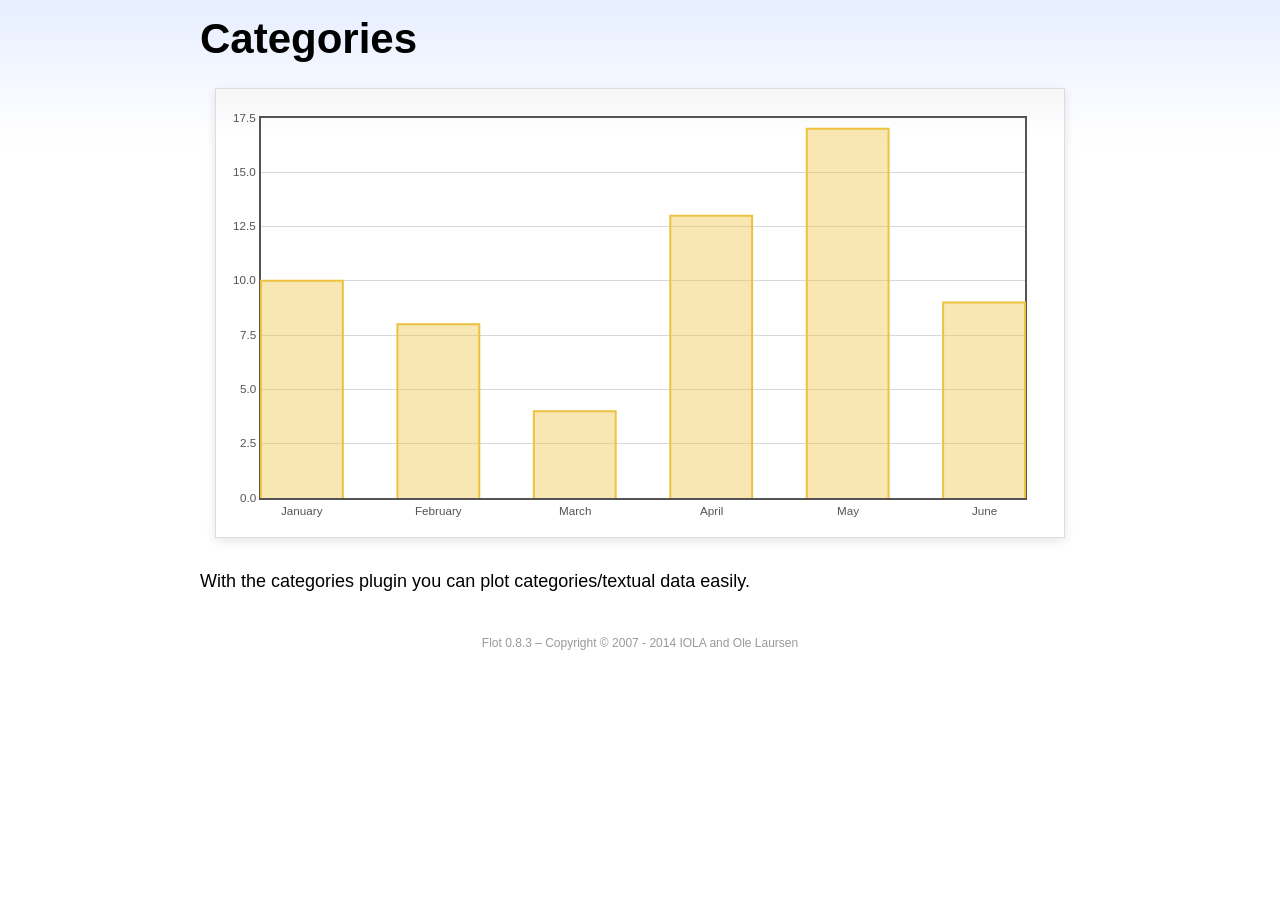
<file: WebContent/js/plugins/flot/examples/categories/index.html>
<!DOCTYPE html PUBLIC "-//W3C//DTD HTML 4.01//EN" "http://www.w3.org/TR/html4/strict.dtd">
<html>
<head>
	<meta http-equiv="Content-Type" content="text/html; charset=utf-8">
	<title>Flot Examples: Categories</title>
	<link href="../examples.css" rel="stylesheet" type="text/css">
	<!--[if lte IE 8]><script language="javascript" type="text/javascript" src="../../excanvas.min.js"></script><![endif]-->
	<script language="javascript" type="text/javascript" src="../../jquery.js"></script>
	<script language="javascript" type="text/javascript" src="../../jquery.flot.js"></script>
	<script language="javascript" type="text/javascript" src="../../jquery.flot.categories.js"></script>
	<script type="text/javascript">

	$(function() {

		var data = [ ["January", 10], ["February", 8], ["March", 4], ["April", 13], ["May", 17], ["June", 9] ];

		$.plot("#placeholder", [ data ], {
			series: {
				bars: {
					show: true,
					barWidth: 0.6,
					align: "center"
				}
			},
			xaxis: {
				mode: "categories",
				tickLength: 0
			}
		});

		// Add the Flot version string to the footer

		$("#footer").prepend("Flot " + $.plot.version + " &ndash; ");
	});

	</script>
</head>
<body>

	<div id="header">
		<h2>Categories</h2>
	</div>

	<div id="content">

		<div class="demo-container">
			<div id="placeholder" class="demo-placeholder"></div>
		</div>

		<p>With the categories plugin you can plot categories/textual data easily.</p>

	</div>

	<div id="footer">
		Copyright &copy; 2007 - 2014 IOLA and Ole Laursen
	</div>

</body>
</html>
</file>
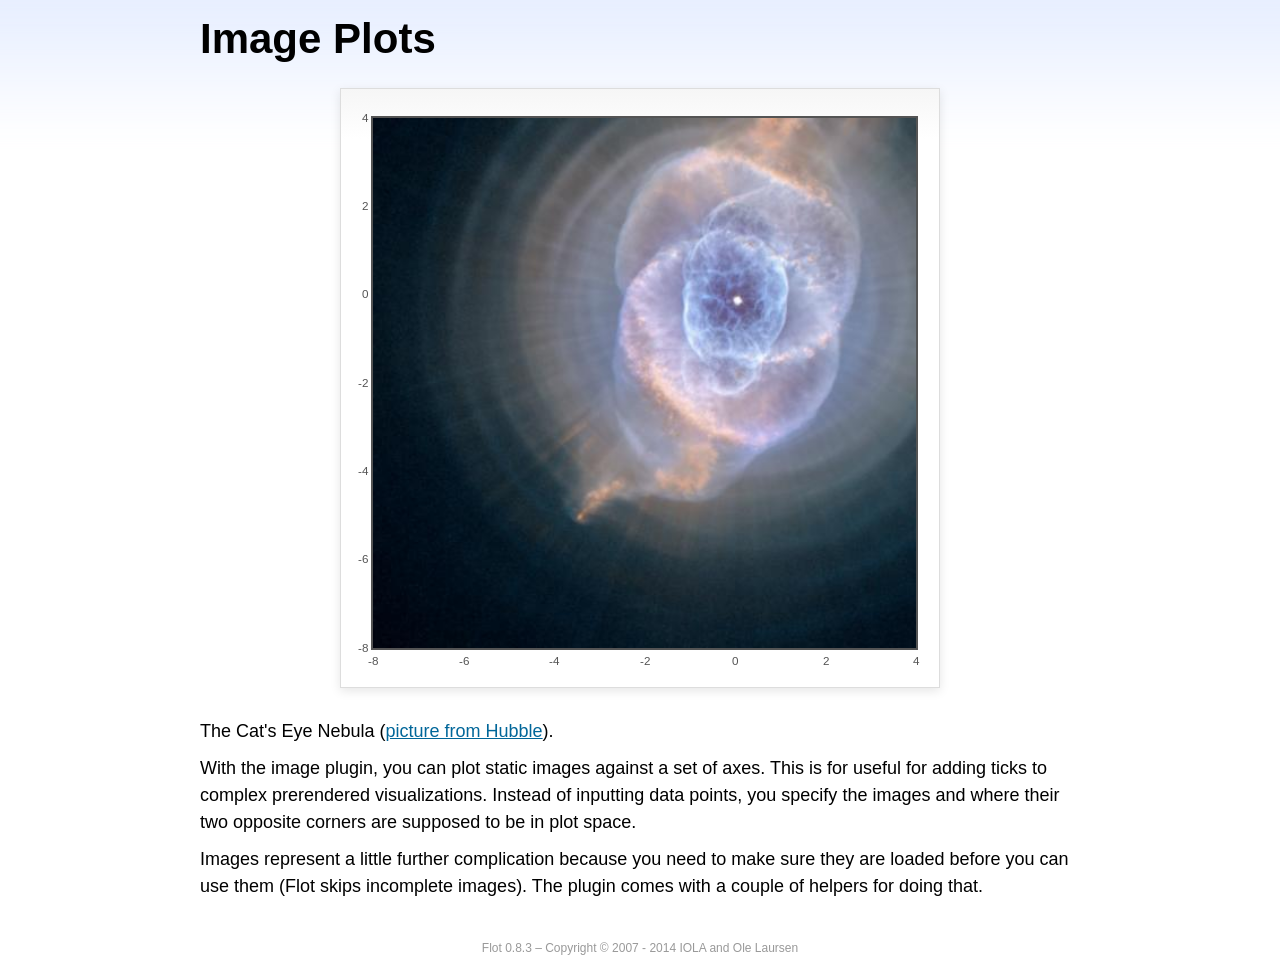
<file: WebContent/js/plugins/flot/examples/image/index.html>
<!DOCTYPE html PUBLIC "-//W3C//DTD HTML 4.01//EN" "http://www.w3.org/TR/html4/strict.dtd">
<html>
<head>
	<meta http-equiv="Content-Type" content="text/html; charset=utf-8">
	<title>Flot Examples: Image Plots</title>
	<link href="../examples.css" rel="stylesheet" type="text/css">
	<!--[if lte IE 8]><script language="javascript" type="text/javascript" src="../../excanvas.min.js"></script><![endif]-->
	<script language="javascript" type="text/javascript" src="../../jquery.js"></script>
	<script language="javascript" type="text/javascript" src="../../jquery.flot.js"></script>
	<script language="javascript" type="text/javascript" src="../../jquery.flot.image.js"></script>
	<script type="text/javascript">

	$(function() {

		var data = [[["hs-2004-27-a-large-web.jpg", -10, -10, 10, 10]]];

		var options = {
			series: {
				images: {
					show: true
				}
			},
			xaxis: {
				min: -8,
				max: 4
			},
			yaxis: {
				min: -8,
				max: 4
			}
		};

		$.plot.image.loadDataImages(data, options, function () {
			$.plot("#placeholder", data, options);
		});

		// Add the Flot version string to the footer

		$("#footer").prepend("Flot " + $.plot.version + " &ndash; ");
	});

	</script>
</head>
<body>

	<div id="header">
		<h2>Image Plots</h2>
	</div>

	<div id="content">

		<div class="demo-container" style="width:600px;height:600px;">
			<div id="placeholder" class="demo-placeholder"></div>
		</div>

		<p>The Cat's Eye Nebula (<a href="http://hubblesite.org/gallery/album/nebula/pr2004027a/">picture from Hubble</a>).</p>

		<p>With the image plugin, you can plot static images against a set of axes. This is for useful for adding ticks to complex prerendered visualizations. Instead of inputting data points, you specify the images and where their two opposite corners are supposed to be in plot space.</p>

		<p>Images represent a little further complication because you need to make sure they are loaded before you can use them (Flot skips incomplete images). The plugin comes with a couple of helpers for doing that.</p>

	</div>

	<div id="footer">
		Copyright &copy; 2007 - 2014 IOLA and Ole Laursen
	</div>

</body>
</html>
</file>
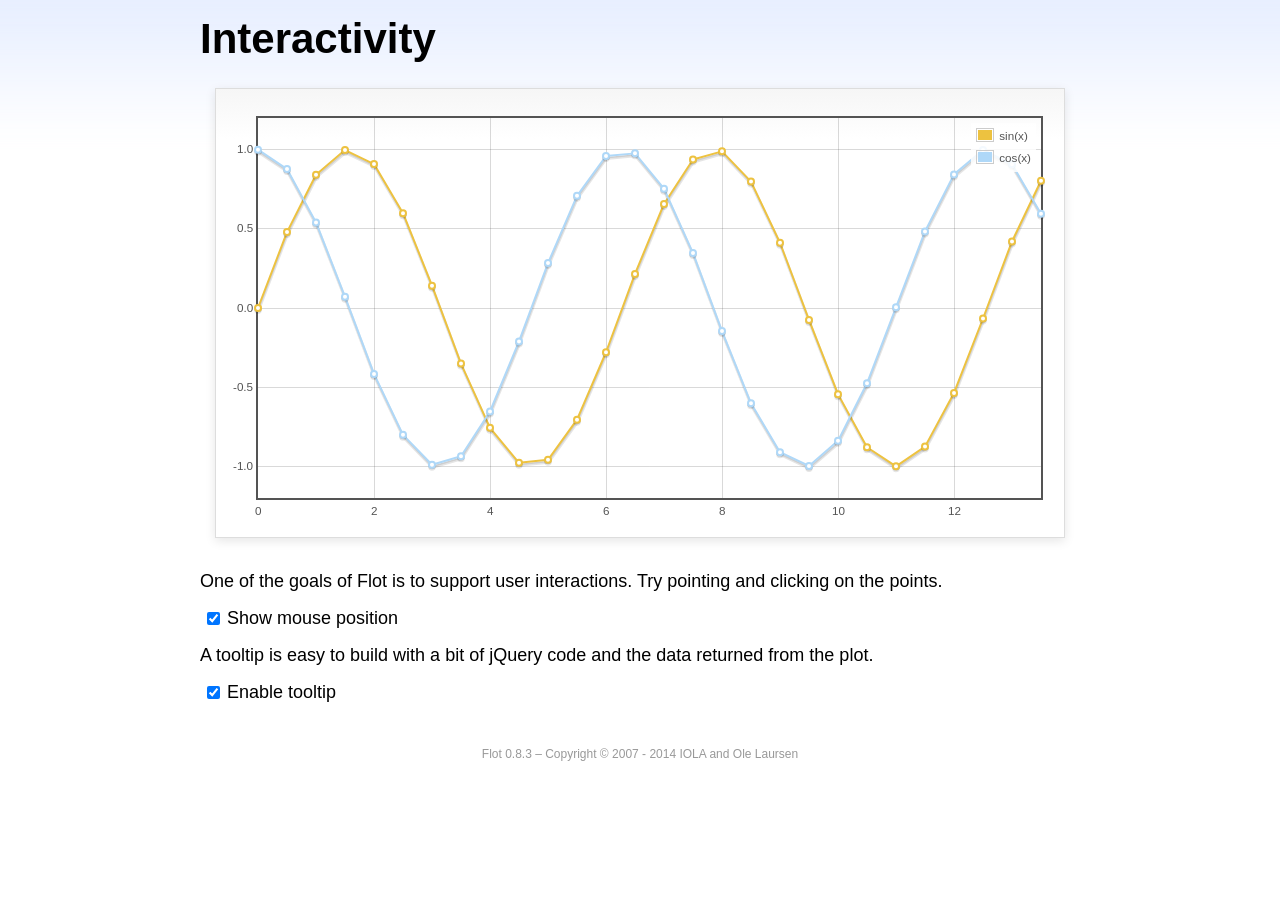
<file: WebContent/js/plugins/flot/examples/interacting/index.html>
<!DOCTYPE html PUBLIC "-//W3C//DTD HTML 4.01//EN" "http://www.w3.org/TR/html4/strict.dtd">
<html>
<head>
	<meta http-equiv="Content-Type" content="text/html; charset=utf-8">
	<title>Flot Examples: Interactivity</title>
	<link href="../examples.css" rel="stylesheet" type="text/css">
	<!--[if lte IE 8]><script language="javascript" type="text/javascript" src="../../excanvas.min.js"></script><![endif]-->
	<script language="javascript" type="text/javascript" src="../../jquery.js"></script>
	<script language="javascript" type="text/javascript" src="../../jquery.flot.js"></script>
	<script type="text/javascript">

	$(function() {

		var sin = [],
			cos = [];

		for (var i = 0; i < 14; i += 0.5) {
			sin.push([i, Math.sin(i)]);
			cos.push([i, Math.cos(i)]);
		}

		var plot = $.plot("#placeholder", [
			{ data: sin, label: "sin(x)"},
			{ data: cos, label: "cos(x)"}
		], {
			series: {
				lines: {
					show: true
				},
				points: {
					show: true
				}
			},
			grid: {
				hoverable: true,
				clickable: true
			},
			yaxis: {
				min: -1.2,
				max: 1.2
			}
		});

		$("<div id='tooltip'></div>").css({
			position: "absolute",
			display: "none",
			border: "1px solid #fdd",
			padding: "2px",
			"background-color": "#fee",
			opacity: 0.80
		}).appendTo("body");

		$("#placeholder").bind("plothover", function (event, pos, item) {

			if ($("#enablePosition:checked").length > 0) {
				var str = "(" + pos.x.toFixed(2) + ", " + pos.y.toFixed(2) + ")";
				$("#hoverdata").text(str);
			}

			if ($("#enableTooltip:checked").length > 0) {
				if (item) {
					var x = item.datapoint[0].toFixed(2),
						y = item.datapoint[1].toFixed(2);

					$("#tooltip").html(item.series.label + " of " + x + " = " + y)
						.css({top: item.pageY+5, left: item.pageX+5})
						.fadeIn(200);
				} else {
					$("#tooltip").hide();
				}
			}
		});

		$("#placeholder").bind("plotclick", function (event, pos, item) {
			if (item) {
				$("#clickdata").text(" - click point " + item.dataIndex + " in " + item.series.label);
				plot.highlight(item.series, item.datapoint);
			}
		});

		// Add the Flot version string to the footer

		$("#footer").prepend("Flot " + $.plot.version + " &ndash; ");
	});

	</script>
</head>
<body>
	<div id="header">
		<h2>Interactivity</h2>
	</div>

	<div id="content">

		<div class="demo-container">
			<div id="placeholder" class="demo-placeholder"></div>
		</div>

		<p>One of the goals of Flot is to support user interactions. Try pointing and clicking on the points.</p>

		<p>
			<label><input id="enablePosition" type="checkbox" checked="checked"></input>Show mouse position</label>
			<span id="hoverdata"></span>
			<span id="clickdata"></span>
		</p>

		<p>A tooltip is easy to build with a bit of jQuery code and the data returned from the plot.</p>

		<p><label><input id="enableTooltip" type="checkbox" checked="checked"></input>Enable tooltip</label></p>

	</div>

	<div id="footer">
		Copyright &copy; 2007 - 2014 IOLA and Ole Laursen
	</div>

</body>
</html>
</file>
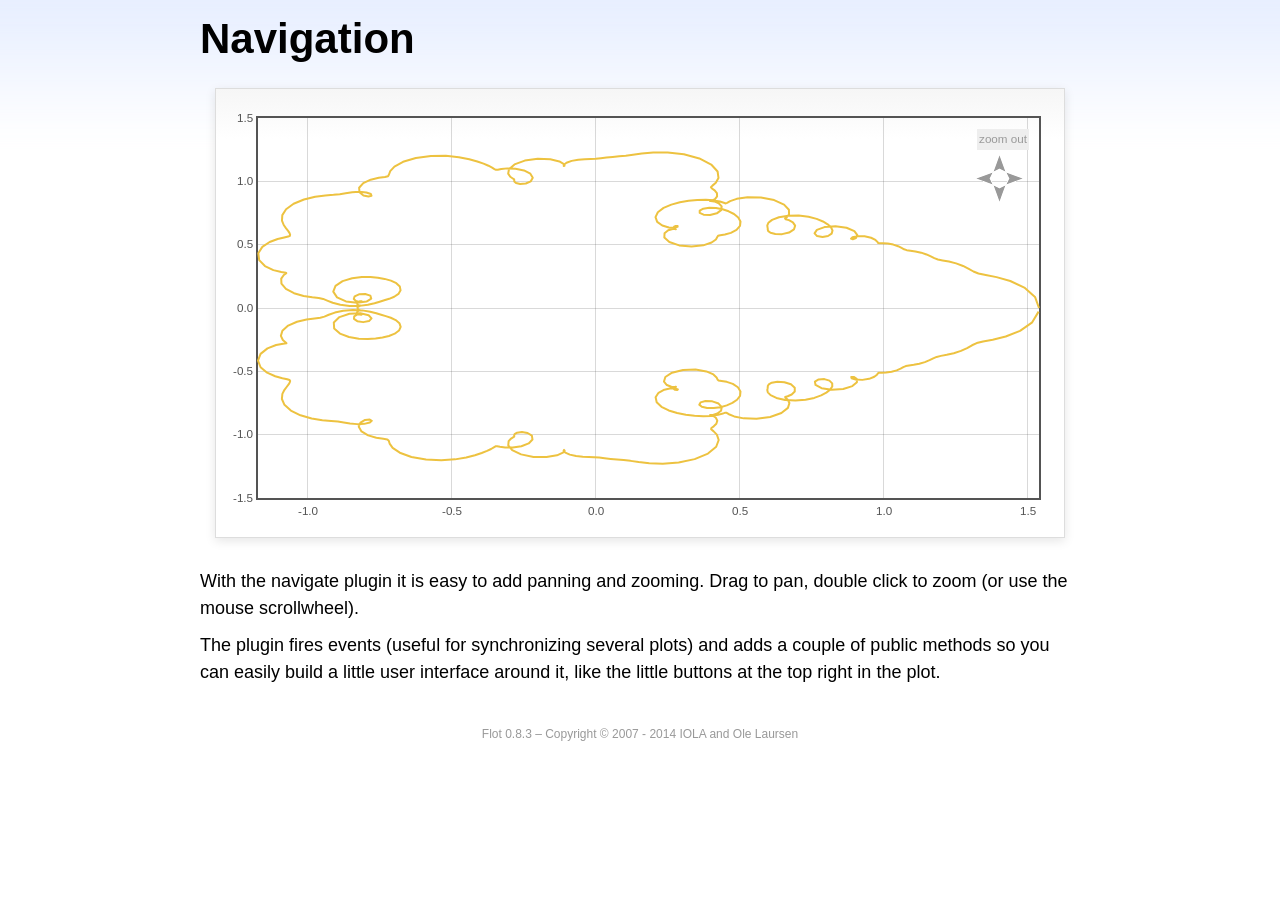
<file: WebContent/js/plugins/flot/examples/navigate/index.html>
<!DOCTYPE html PUBLIC "-//W3C//DTD HTML 4.01//EN" "http://www.w3.org/TR/html4/strict.dtd">
<html>
<head>
	<meta http-equiv="Content-Type" content="text/html; charset=utf-8">
	<title>Flot Examples: Navigation</title>
	<link href="../examples.css" rel="stylesheet" type="text/css">
	<style type="text/css">

	#placeholder .button {
		position: absolute;
		cursor: pointer;
	}

	#placeholder div.button {
		font-size: smaller;
		color: #999;
		background-color: #eee;
		padding: 2px;
	}
	.message {
		padding-left: 50px;
		font-size: smaller;
	}

	</style>
	<!--[if lte IE 8]><script language="javascript" type="text/javascript" src="../../excanvas.min.js"></script><![endif]-->
	<script language="javascript" type="text/javascript" src="../../jquery.js"></script>
	<script language="javascript" type="text/javascript" src="../../jquery.flot.js"></script>
	<script language="javascript" type="text/javascript" src="../../jquery.flot.navigate.js"></script>
	<script type="text/javascript">

	$(function() {

		// generate data set from a parametric function with a fractal look

		function sumf(f, t, m) {
			var res = 0;
			for (var i = 1; i < m; ++i) {
				res += f(i * i * t) / (i * i);
			}
			return res;
		}

		var d1 = [];
		for (var t = 0; t <= 2 * Math.PI; t += 0.01) {
			d1.push([sumf(Math.cos, t, 10), sumf(Math.sin, t, 10)]);
		}

		var data = [ d1 ],
			placeholder = $("#placeholder");

		var plot = $.plot(placeholder, data, {
			series: {
				lines: {
					show: true
				},
				shadowSize: 0
			},
			xaxis: {
				zoomRange: [0.1, 10],
				panRange: [-10, 10]
			},
			yaxis: {
				zoomRange: [0.1, 10],
				panRange: [-10, 10]
			},
			zoom: {
				interactive: true
			},
			pan: {
				interactive: true
			}
		});

		// show pan/zoom messages to illustrate events 

		placeholder.bind("plotpan", function (event, plot) {
			var axes = plot.getAxes();
			$(".message").html("Panning to x: "  + axes.xaxis.min.toFixed(2)
			+ " &ndash; " + axes.xaxis.max.toFixed(2)
			+ " and y: " + axes.yaxis.min.toFixed(2)
			+ " &ndash; " + axes.yaxis.max.toFixed(2));
		});

		placeholder.bind("plotzoom", function (event, plot) {
			var axes = plot.getAxes();
			$(".message").html("Zooming to x: "  + axes.xaxis.min.toFixed(2)
			+ " &ndash; " + axes.xaxis.max.toFixed(2)
			+ " and y: " + axes.yaxis.min.toFixed(2)
			+ " &ndash; " + axes.yaxis.max.toFixed(2));
		});

		// add zoom out button 

		$("<div class='button' style='right:20px;top:20px'>zoom out</div>")
			.appendTo(placeholder)
			.click(function (event) {
				event.preventDefault();
				plot.zoomOut();
			});

		// and add panning buttons

		// little helper for taking the repetitive work out of placing
		// panning arrows

		function addArrow(dir, right, top, offset) {
			$("<img class='button' src='arrow-" + dir + ".gif' style='right:" + right + "px;top:" + top + "px'>")
				.appendTo(placeholder)
				.click(function (e) {
					e.preventDefault();
					plot.pan(offset);
				});
		}

		addArrow("left", 55, 60, { left: -100 });
		addArrow("right", 25, 60, { left: 100 });
		addArrow("up", 40, 45, { top: -100 });
		addArrow("down", 40, 75, { top: 100 });

		// Add the Flot version string to the footer

		$("#footer").prepend("Flot " + $.plot.version + " &ndash; ");
	});

	</script>
</head>
<body>

	<div id="header">
		<h2>Navigation</h2>
	</div>

	<div id="content">

		<div class="demo-container">
			<div id="placeholder" class="demo-placeholder"></div>
		</div>

		<p class="message"></p>

		<p>With the navigate plugin it is easy to add panning and zooming. Drag to pan, double click to zoom (or use the mouse scrollwheel).</p>

		<p>The plugin fires events (useful for synchronizing several plots) and adds a couple of public methods so you can easily build a little user interface around it, like the little buttons at the top right in the plot.</p>

	</div>

	<div id="footer">
		Copyright &copy; 2007 - 2014 IOLA and Ole Laursen
	</div>

</body>
</html>
</file>
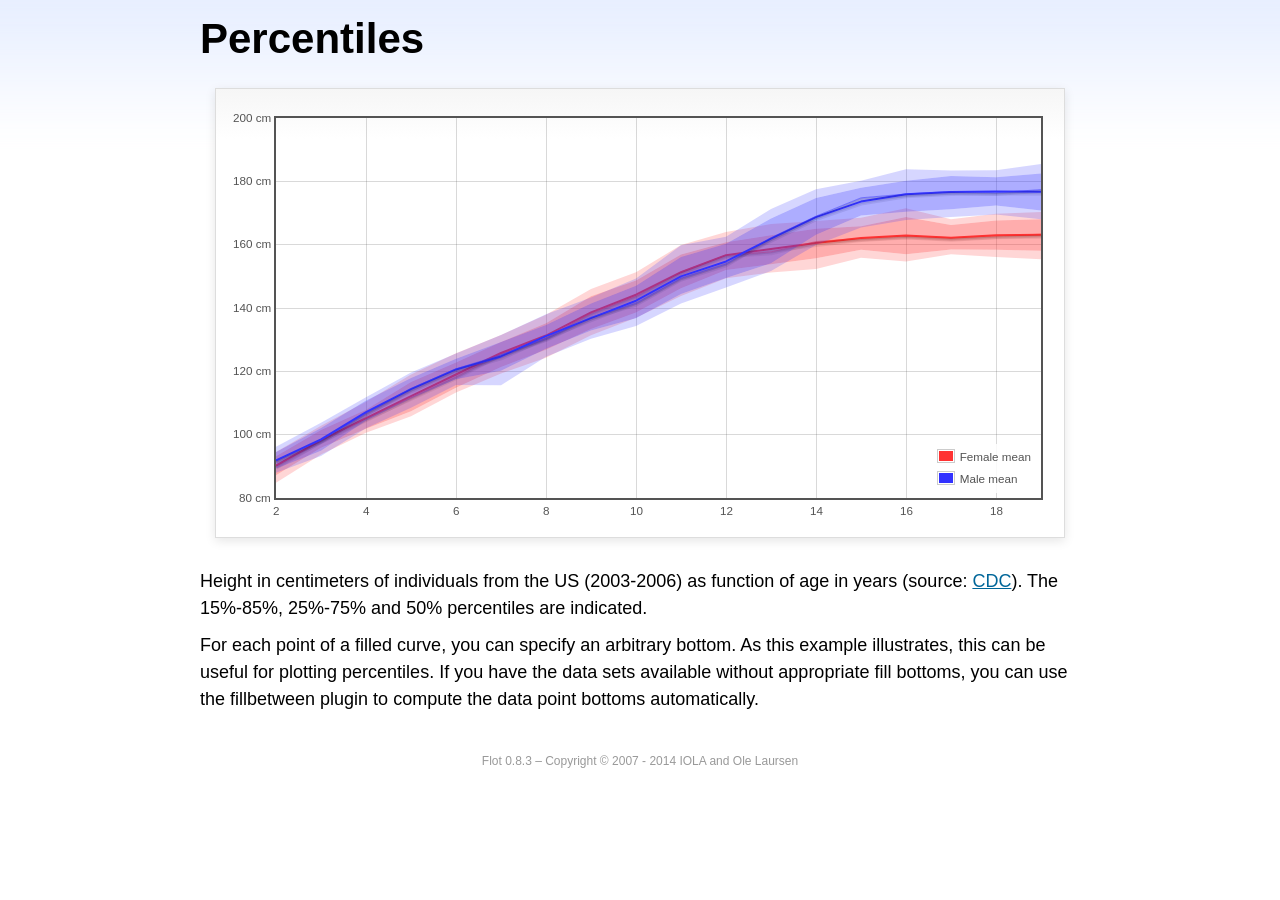
<file: WebContent/js/plugins/flot/examples/percentiles/index.html>
<!DOCTYPE html PUBLIC "-//W3C//DTD HTML 4.01//EN" "http://www.w3.org/TR/html4/strict.dtd">
<html>
<head>
	<meta http-equiv="Content-Type" content="text/html; charset=utf-8">
	<title>Flot Examples: Percentiles</title>
	<link href="../examples.css" rel="stylesheet" type="text/css">
	<!--[if lte IE 8]><script language="javascript" type="text/javascript" src="../../excanvas.min.js"></script><![endif]-->
	<script language="javascript" type="text/javascript" src="../../jquery.js"></script>
	<script language="javascript" type="text/javascript" src="../../jquery.flot.js"></script>
	<script language="javascript" type="text/javascript" src="../../jquery.flot.fillbetween.js"></script>
	<script type="text/javascript">

	$(function() {

		var males = {"15%": [[2, 88.0], [3, 93.3], [4, 102.0], [5, 108.5], [6, 115.7], [7, 115.6], [8, 124.6], [9, 130.3], [10, 134.3], [11, 141.4], [12, 146.5], [13, 151.7], [14, 159.9], [15, 165.4], [16, 167.8], [17, 168.7], [18, 169.5], [19, 168.0]], "90%": [[2, 96.8], [3, 105.2], [4, 113.9], [5, 120.8], [6, 127.0], [7, 133.1], [8, 139.1], [9, 143.9], [10, 151.3], [11, 161.1], [12, 164.8], [13, 173.5], [14, 179.0], [15, 182.0], [16, 186.9], [17, 185.2], [18, 186.3], [19, 186.6]], "25%": [[2, 89.2], [3, 94.9], [4, 104.4], [5, 111.4], [6, 117.5], [7, 120.2], [8, 127.1], [9, 132.9], [10, 136.8], [11, 144.4], [12, 149.5], [13, 154.1], [14, 163.1], [15, 169.2], [16, 170.4], [17, 171.2], [18, 172.4], [19, 170.8]], "10%": [[2, 86.9], [3, 92.6], [4, 99.9], [5, 107.0], [6, 114.0], [7, 113.5], [8, 123.6], [9, 129.2], [10, 133.0], [11, 140.6], [12, 145.2], [13, 149.7], [14, 158.4], [15, 163.5], [16, 166.9], [17, 167.5], [18, 167.1], [19, 165.3]], "mean": [[2, 91.9], [3, 98.5], [4, 107.1], [5, 114.4], [6, 120.6], [7, 124.7], [8, 131.1], [9, 136.8], [10, 142.3], [11, 150.0], [12, 154.7], [13, 161.9], [14, 168.7], [15, 173.6], [16, 175.9], [17, 176.6], [18, 176.8], [19, 176.7]], "75%": [[2, 94.5], [3, 102.1], [4, 110.8], [5, 117.9], [6, 124.0], [7, 129.3], [8, 134.6], [9, 141.4], [10, 147.0], [11, 156.1], [12, 160.3], [13, 168.3], [14, 174.7], [15, 178.0], [16, 180.2], [17, 181.7], [18, 181.3], [19, 182.5]], "85%": [[2, 96.2], [3, 103.8], [4, 111.8], [5, 119.6], [6, 125.6], [7, 131.5], [8, 138.0], [9, 143.3], [10, 149.3], [11, 159.8], [12, 162.5], [13, 171.3], [14, 177.5], [15, 180.2], [16, 183.8], [17, 183.4], [18, 183.5], [19, 185.5]], "50%": [[2, 91.9], [3, 98.2], [4, 106.8], [5, 114.6], [6, 120.8], [7, 125.2], [8, 130.3], [9, 137.1], [10, 141.5], [11, 149.4], [12, 153.9], [13, 162.2], [14, 169.0], [15, 174.8], [16, 176.0], [17, 176.8], [18, 176.4], [19, 177.4]]};

		var females = {"15%": [[2, 84.8], [3, 93.7], [4, 100.6], [5, 105.8], [6, 113.3], [7, 119.3], [8, 124.3], [9, 131.4], [10, 136.9], [11, 143.8], [12, 149.4], [13, 151.2], [14, 152.3], [15, 155.9], [16, 154.7], [17, 157.0], [18, 156.1], [19, 155.4]], "90%": [[2, 95.6], [3, 104.1], [4, 111.9], [5, 119.6], [6, 127.6], [7, 133.1], [8, 138.7], [9, 147.1], [10, 152.8], [11, 161.3], [12, 166.6], [13, 167.9], [14, 169.3], [15, 170.1], [16, 172.4], [17, 169.2], [18, 171.1], [19, 172.4]], "25%": [[2, 87.2], [3, 95.9], [4, 101.9], [5, 107.4], [6, 114.8], [7, 121.4], [8, 126.8], [9, 133.4], [10, 138.6], [11, 146.2], [12, 152.0], [13, 153.8], [14, 155.7], [15, 158.4], [16, 157.0], [17, 158.5], [18, 158.4], [19, 158.1]], "10%": [[2, 84.0], [3, 91.9], [4, 99.2], [5, 105.2], [6, 112.7], [7, 118.0], [8, 123.3], [9, 130.2], [10, 135.0], [11, 141.1], [12, 148.3], [13, 150.0], [14, 150.7], [15, 154.3], [16, 153.6], [17, 155.6], [18, 154.7], [19, 153.1]], "mean": [[2, 90.2], [3, 98.3], [4, 105.2], [5, 112.2], [6, 119.0], [7, 125.8], [8, 131.3], [9, 138.6], [10, 144.2], [11, 151.3], [12, 156.7], [13, 158.6], [14, 160.5], [15, 162.1], [16, 162.9], [17, 162.2], [18, 163.0], [19, 163.1]], "75%": [[2, 93.2], [3, 101.5], [4, 107.9], [5, 116.6], [6, 122.8], [7, 129.3], [8, 135.2], [9, 143.7], [10, 148.7], [11, 156.9], [12, 160.8], [13, 163.0], [14, 165.0], [15, 165.8], [16, 168.7], [17, 166.2], [18, 167.6], [19, 168.0]], "85%": [[2, 94.5], [3, 102.8], [4, 110.4], [5, 119.0], [6, 125.7], [7, 131.5], [8, 137.9], [9, 146.0], [10, 151.3], [11, 159.9], [12, 164.0], [13, 166.5], [14, 167.5], [15, 168.5], [16, 171.5], [17, 168.0], [18, 169.8], [19, 170.3]], "50%": [[2, 90.2], [3, 98.1], [4, 105.2], [5, 111.7], [6, 118.2], [7, 125.6], [8, 130.5], [9, 138.3], [10, 143.7], [11, 151.4], [12, 156.7], [13, 157.7], [14, 161.0], [15, 162.0], [16, 162.8], [17, 162.2], [18, 162.8], [19, 163.3]]};

		var dataset = [
			{ label: "Female mean", data: females["mean"], lines: { show: true }, color: "rgb(255,50,50)" },
			{ id: "f15%", data: females["15%"], lines: { show: true, lineWidth: 0, fill: false }, color: "rgb(255,50,50)" },
			{ id: "f25%", data: females["25%"], lines: { show: true, lineWidth: 0, fill: 0.2 }, color: "rgb(255,50,50)", fillBetween: "f15%" },
			{ id: "f50%", data: females["50%"], lines: { show: true, lineWidth: 0.5, fill: 0.4, shadowSize: 0 }, color: "rgb(255,50,50)", fillBetween: "f25%" },
			{ id: "f75%", data: females["75%"], lines: { show: true, lineWidth: 0, fill: 0.4 }, color: "rgb(255,50,50)", fillBetween: "f50%" },
			{ id: "f85%", data: females["85%"], lines: { show: true, lineWidth: 0, fill: 0.2 }, color: "rgb(255,50,50)", fillBetween: "f75%" },

			{ label: "Male mean", data: males["mean"], lines: { show: true }, color: "rgb(50,50,255)" },
			{ id: "m15%", data: males["15%"], lines: { show: true, lineWidth: 0, fill: false }, color: "rgb(50,50,255)" },
			{ id: "m25%", data: males["25%"], lines: { show: true, lineWidth: 0, fill: 0.2 }, color: "rgb(50,50,255)", fillBetween: "m15%" },
			{ id: "m50%", data: males["50%"], lines: { show: true, lineWidth: 0.5, fill: 0.4, shadowSize: 0 }, color: "rgb(50,50,255)", fillBetween: "m25%" },
			{ id: "m75%", data: males["75%"], lines: { show: true, lineWidth: 0, fill: 0.4 }, color: "rgb(50,50,255)", fillBetween: "m50%" },
			{ id: "m85%", data: males["85%"], lines: { show: true, lineWidth: 0, fill: 0.2 }, color: "rgb(50,50,255)", fillBetween: "m75%" }
		];

		$.plot($("#placeholder"), dataset, {
			xaxis: {
				tickDecimals: 0
			},
			yaxis: {
				tickFormatter: function (v) {
					return v + " cm";
				}
			},
			legend: {
				position: "se"
			}
		});

		// Add the Flot version string to the footer

		$("#footer").prepend("Flot " + $.plot.version + " &ndash; ");
	});

	</script>
</head>
<body>

	<div id="header">
		<h2>Percentiles</h2>
	</div>

	<div id="content">

		<div class="demo-container">
			<div id="placeholder" class="demo-placeholder"></div>
		</div>

		<p>Height in centimeters of individuals from the US (2003-2006) as function of age in years (source: <a href="http://www.cdc.gov/nchs/data/nhsr/nhsr010.pdf">CDC</a>). The 15%-85%, 25%-75% and 50% percentiles are indicated.</p>

		<p>For each point of a filled curve, you can specify an arbitrary bottom. As this example illustrates, this can be useful for plotting percentiles. If you have the data sets available without appropriate fill bottoms, you can use the fillbetween plugin to compute the data point bottoms automatically.</p>

	</div>

	<div id="footer">
		Copyright &copy; 2007 - 2014 IOLA and Ole Laursen
	</div>

</body>
</html>
</file>
<file: WebContent/js/plugins/flot/examples/examples.css>
* {	padding: 0; margin: 0; vertical-align: top; }

body {
	background: url(background.png) repeat-x;
	font: 18px/1.5em "proxima-nova", Helvetica, Arial, sans-serif;
}

a {	color: #069; }
a:hover { color: #28b; }

h2 {
	margin-top: 15px;
	font: normal 32px "omnes-pro", Helvetica, Arial, sans-serif;
}

h3 {
	margin-left: 30px;
	font: normal 26px "omnes-pro", Helvetica, Arial, sans-serif;
	color: #666;
}

p {
	margin-top: 10px;
}

button {
	font-size: 18px;
	padding: 1px 7px;
}

input {
	font-size: 18px;
}

input[type=checkbox] {
	margin: 7px;
}

#header {
	position: relative;
	width: 900px;
	margin: auto;
}

#header h2 {
	margin-left: 10px;
	vertical-align: middle;
	font-size: 42px;
	font-weight: bold;
	text-decoration: none;
	color: #000;
}

#content {
	width: 880px;
	margin: 0 auto;
	padding: 10px;
}

#footer {
	margin-top: 25px;
	margin-bottom: 10px;
	text-align: center;
	font-size: 12px;
	color: #999;
}

.demo-container {
	box-sizing: border-box;
	width: 850px;
	height: 450px;
	padding: 20px 15px 15px 15px;
	margin: 15px auto 30px auto;
	border: 1px solid #ddd;
	background: #fff;
	background: linear-gradient(#f6f6f6 0, #fff 50px);
	background: -o-linear-gradient(#f6f6f6 0, #fff 50px);
	background: -ms-linear-gradient(#f6f6f6 0, #fff 50px);
	background: -moz-linear-gradient(#f6f6f6 0, #fff 50px);
	background: -webkit-linear-gradient(#f6f6f6 0, #fff 50px);
	box-shadow: 0 3px 10px rgba(0,0,0,0.15);
	-o-box-shadow: 0 3px 10px rgba(0,0,0,0.1);
	-ms-box-shadow: 0 3px 10px rgba(0,0,0,0.1);
	-moz-box-shadow: 0 3px 10px rgba(0,0,0,0.1);
	-webkit-box-shadow: 0 3px 10px rgba(0,0,0,0.1);
}

.demo-placeholder {
	width: 100%;
	height: 100%;
	font-size: 14px;
	line-height: 1.2em;
}

.legend table {
	border-spacing: 5px;
}
</file>
